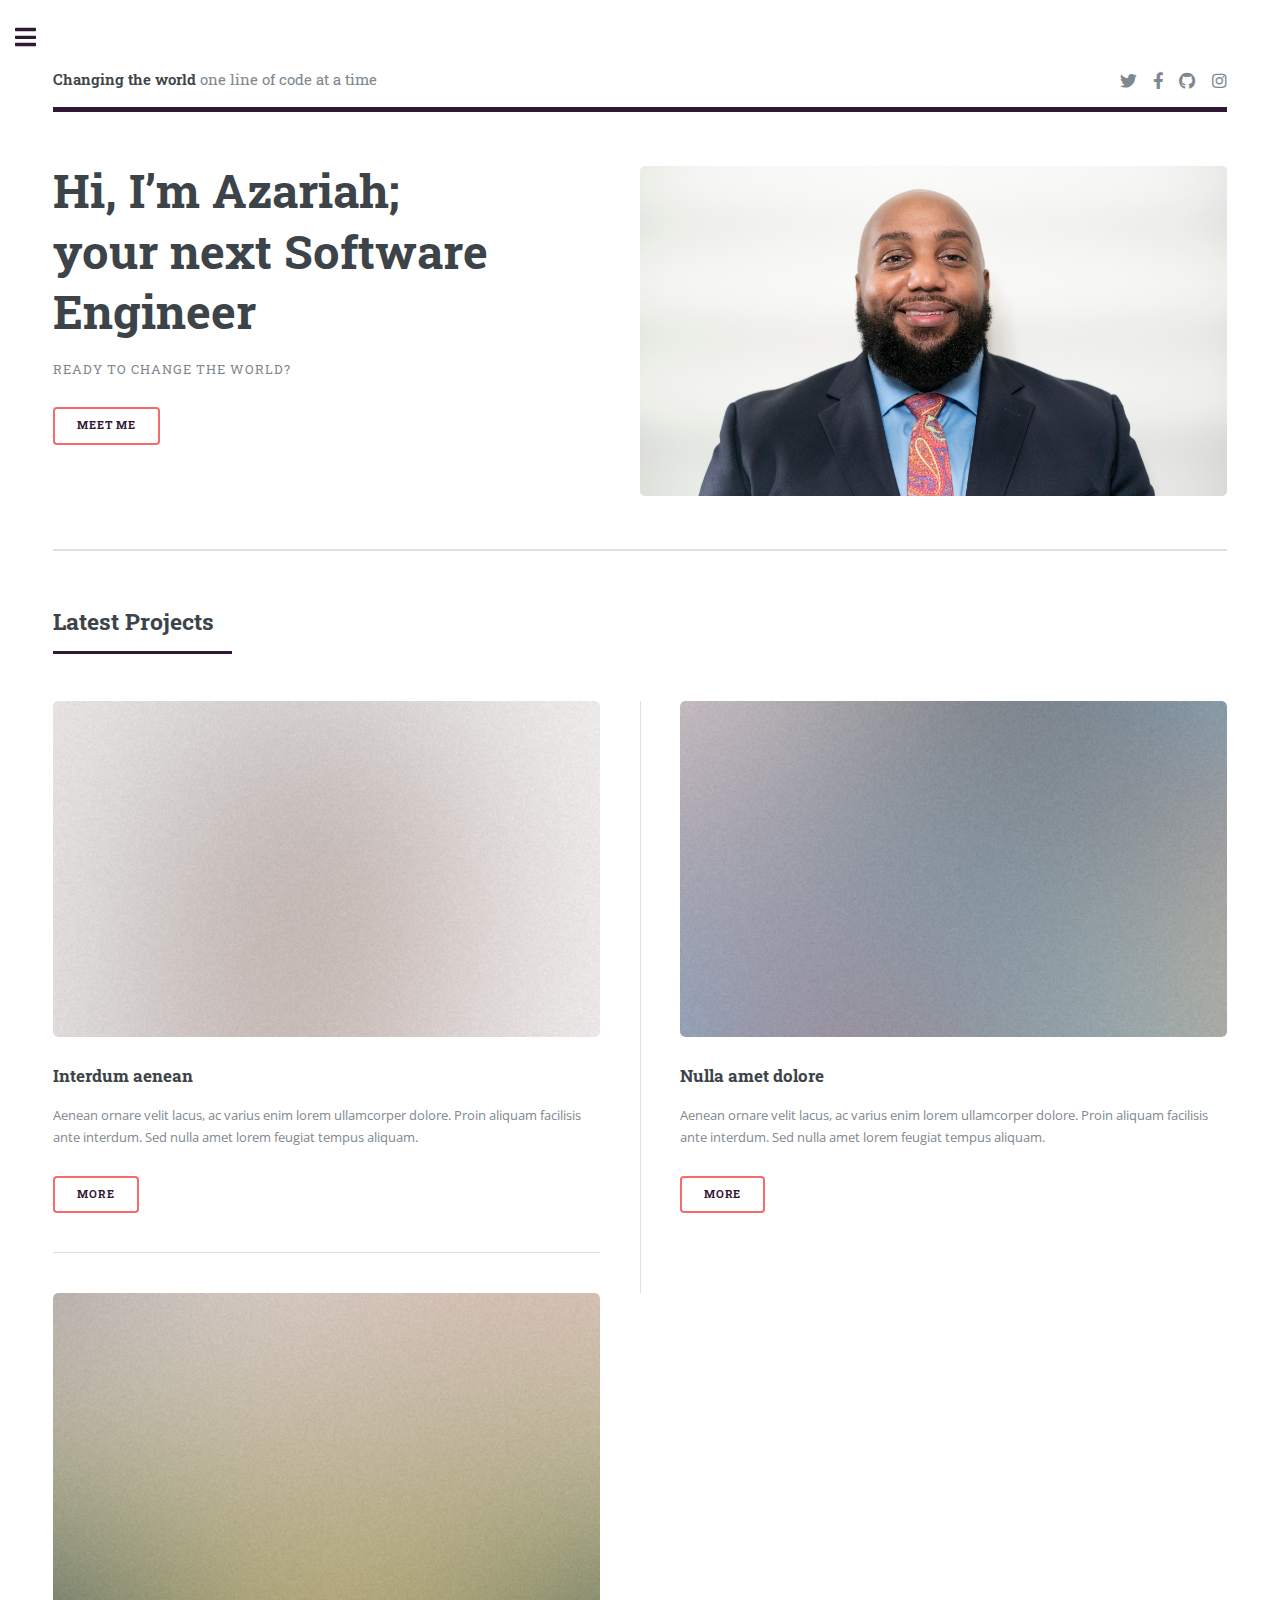
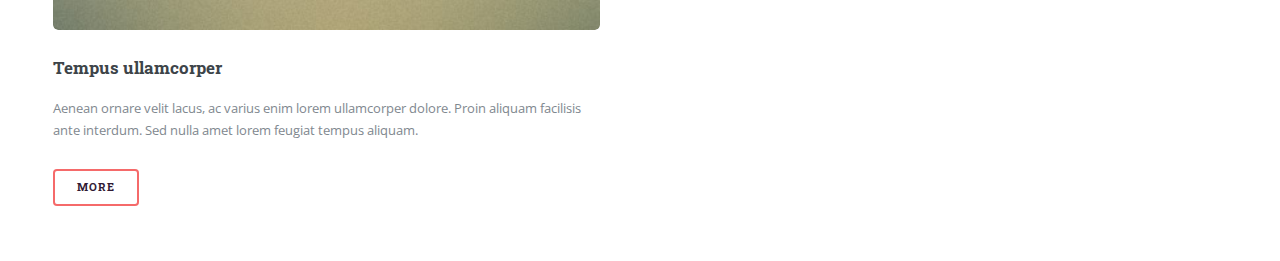
<file: index.html>
<!DOCTYPE HTML>
<!--
	Editorial by HTML5 UP
	html5up.net | @ajlkn
	Free for personal and commercial use under the CCA 3.0 license (html5up.net/license)
-->
<html>
	<head>
		<title>Azariah Wood Portfolio</title>
		<meta charset="utf-8" />
		<meta name="viewport" content="width=device-width, initial-scale=1, user-scalable=no" />
		<link rel="stylesheet" href="assets/css/main.css" />
	</head>
	<body class="is-preload">

		<!-- Wrapper -->
			<div id="wrapper">

				<!-- Main -->
					<div id="main">
						<div class="inner">

							<!-- Header -->
								<header id="header">
									<a href="index.html" class="logo"><strong>Changing the world</strong> one line of code at a time</a>
									<ul class="icons">
										<li><a href="https://twitter.com/KingAzariah" class="icon brands fa-twitter" target="_blank"><span class="label">Twitter</span></a></li>
										<li><a href="https://www.facebook.com/KingAzariah" class="icon brands fa-facebook-f" target="_blank"><span class="label">Facebook</span></a></li>
										<li><a href="https://github.com/KingAzariah" class="icon brands fa-github" target="_blank"><span class="label">GitHub</span></a></li>

										<li><a href="https://www.instagram.com/kingazariah" class="icon brands fa-instagram" target="_blank"><span class="label">Instagram</span></a></li>
									</ul>
								</header>

							<!-- Banner -->
								<section id="banner">
									<div class="content">
										<header>
											<h1>Hi, I’m Azariah;<br />
												 your next Software Engineer</h1>
											<p>Ready to change the world?</p>
										</header>
										<ul class="actions">
											<li><a href="aboutme.html" class="button big">Meet Me</a></li>
										</ul>
									</div>
									<span class="image object">
										<img src="images/headshot.JPG" alt="" />
									</span>
								</section>

							<!-- Section -->
								<section>
									<header class="major">
										<h2>Latest Projects</h2>
									</header>
									<div class="posts">
										<article>
											<a href="#" class="image"><img src="images/pic01.jpg" alt="" /></a>
											<h3>Interdum aenean</h3>
											<p>Aenean ornare velit lacus, ac varius enim lorem ullamcorper dolore. Proin aliquam facilisis ante interdum. Sed nulla amet lorem feugiat tempus aliquam.</p>
											<ul class="actions">
												<li><a href="#" class="button">More</a></li>
											</ul>
										</article>
										<article>
											<a href="#" class="image"><img src="images/pic02.jpg" alt="" /></a>
											<h3>Nulla amet dolore</h3>
											<p>Aenean ornare velit lacus, ac varius enim lorem ullamcorper dolore. Proin aliquam facilisis ante interdum. Sed nulla amet lorem feugiat tempus aliquam.</p>
											<ul class="actions">
												<li><a href="#" class="button">More</a></li>
											</ul>
										</article>
										<article>
											<a href="#" class="image"><img src="images/pic03.jpg" alt="" /></a>
											<h3>Tempus ullamcorper</h3>
											<p>Aenean ornare velit lacus, ac varius enim lorem ullamcorper dolore. Proin aliquam facilisis ante interdum. Sed nulla amet lorem feugiat tempus aliquam.</p>
											<ul class="actions">
												<li><a href="#" class="button">More</a></li>
											</ul>
										</article>
									</div>
								</section>

						</div>
					</div>

				<!-- Sidebar -->
					<div id="sidebar">
						<div class="inner">

							<!-- Search -->
								<section id="search" class="alt">
									<form method="post" action="#">
										<input type="text" name="query" id="query" placeholder="Search" />
									</form>
								</section>

							<!-- Menu -->
								<nav id="menu">
									<header class="major">
										<h2>Get in touch</h2>
									</header>
									<p>Reach out and let's start a conversation!</p>
									<ul class="contact">
										<li><a href="mailto:azariahmwood@me.com" class="icon solid fa-envelope"><span class="label">azariahmwood@me.com</span></a></li>
										<li><a href="https://twitter.com/KingAzariah" class="icon brands fa-twitter" target="_blank"><span class="label">AzariahWood.com/Twitter</span></a></li>
										<li><a href="https://www.linkedin.com/in/azariah-wood-0161a812/" class="icon brands fa-linkedin" target="_blank"><span class="label">AzariahWood.com/LinkedIn</span></a></li>
										<li><a href="https://github.com/KingAzariah" class="icon brands fa-github" target="_blank"><span class="label">AzariahWood.com/GitHub</span></a></li>

									</ul>
								</nav>

							<!-- Footer -->
								<footer id="footer">
									<p class="copyright">&copy; A to Z Coding. All rights reserved.</p>
								</footer>

						</div>
					</div>

			</div>

		<!-- Scripts -->
			<script src="assets/js/jquery.min.js"></script>
			<script src="assets/js/browser.min.js"></script>
			<script src="assets/js/breakpoints.min.js"></script>
			<script src="assets/js/util.js"></script>
			<script src="assets/js/main.js"></script>

	</body>
</html>
</file>
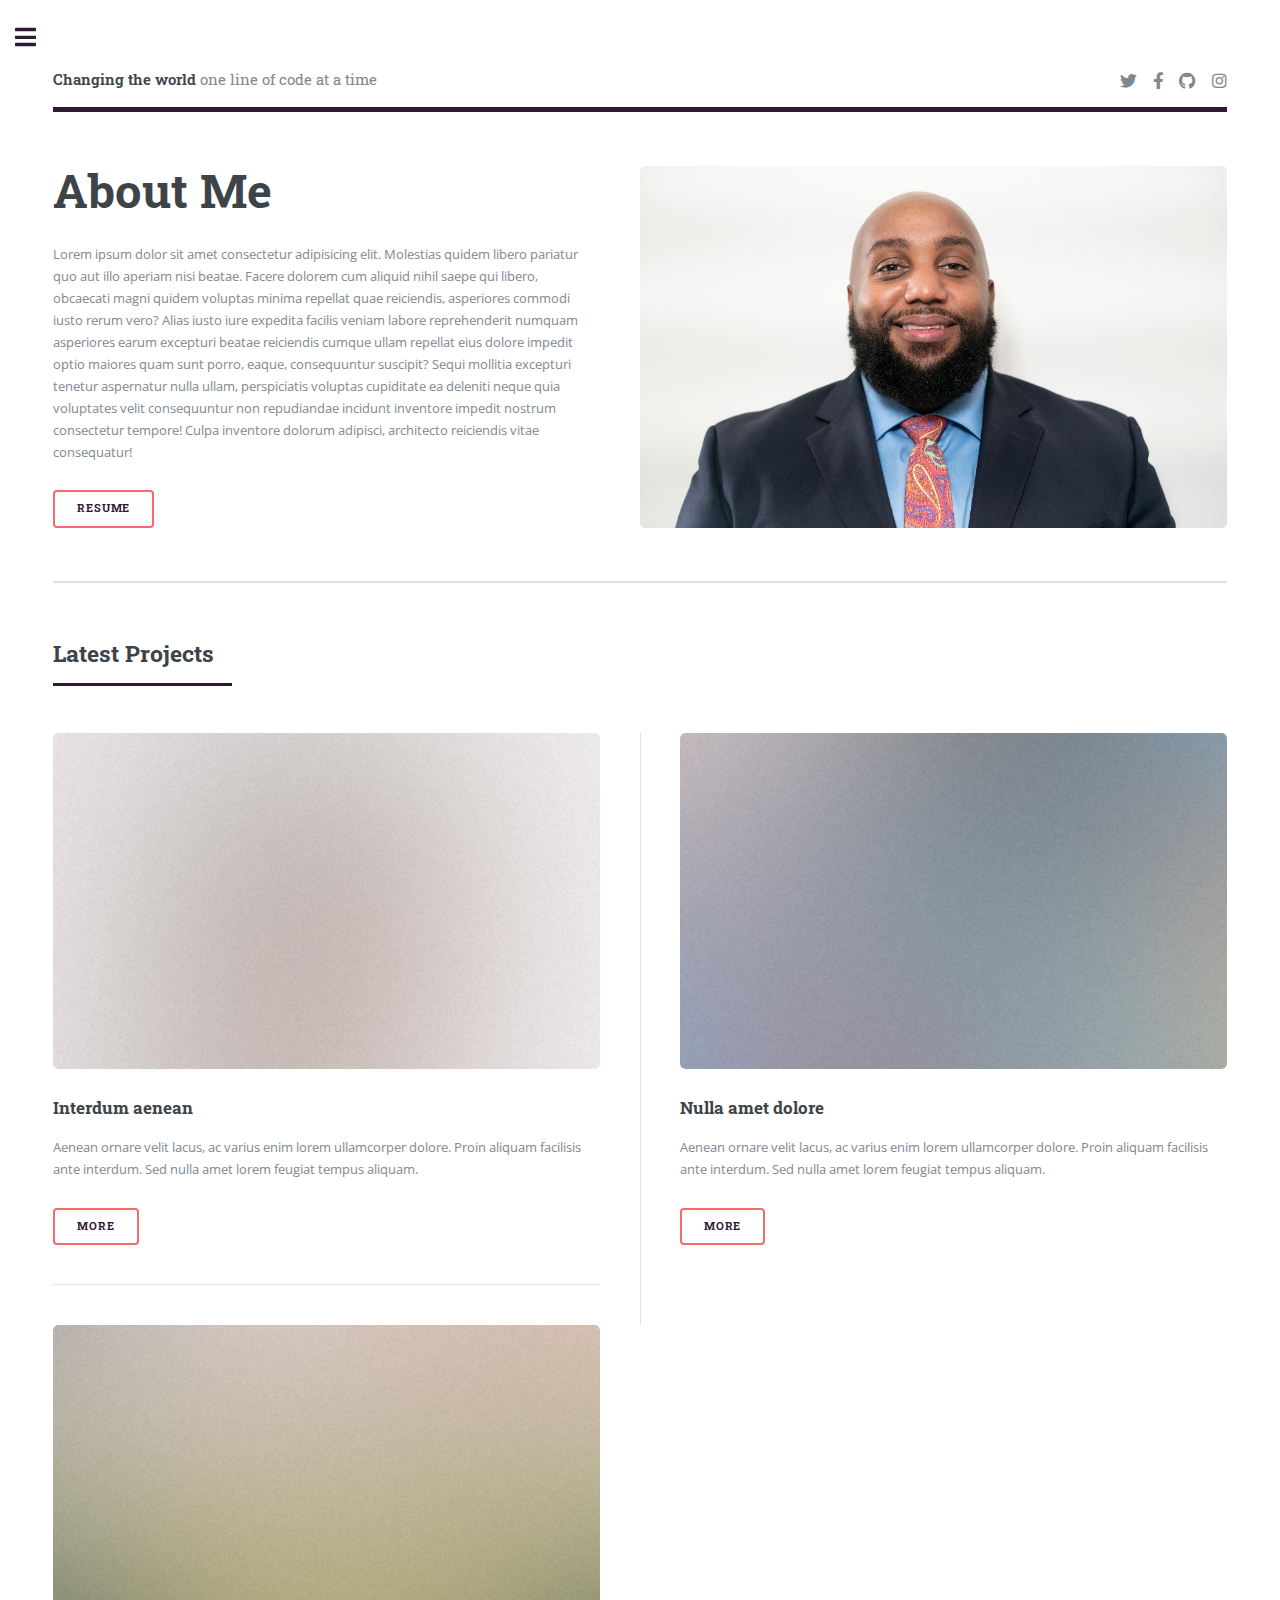
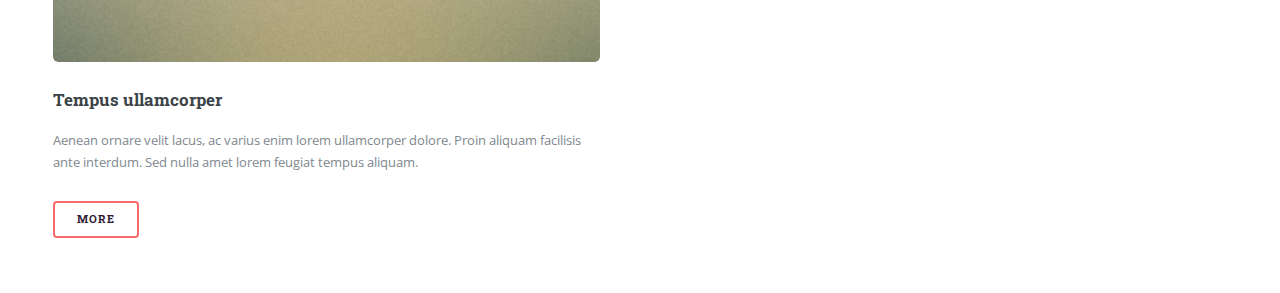
<file: aboutme.html>
<!DOCTYPE HTML>
<!--
	Editorial by HTML5 UP
	html5up.net | @ajlkn
	Free for personal and commercial use under the CCA 3.0 license (html5up.net/license)
-->
<html>
	<head>
		<title>Azariah Wood Portfolio</title>
		<meta charset="utf-8" />
		<meta name="viewport" content="width=device-width, initial-scale=1, user-scalable=no" />
		<link rel="stylesheet" href="assets/css/main.css" />
	</head>
	<body class="is-preload">

		<!-- Wrapper -->
			<div id="wrapper">

				<!-- Main -->
					<div id="main">
						<div class="inner">

							<!-- Header -->
								<header id="header">
									<a href="index.html" class="logo"><strong>Changing the world</strong> one line of code at a time</a>
									<ul class="icons">
										<li><a href="https://twitter.com/KingAzariah" class="icon brands fa-twitter" target="_blank"><span class="label">Twitter</span></a></li>
										<li><a href="https://www.facebook.com/KingAzariah" class="icon brands fa-facebook-f" target="_blank"><span class="label">Facebook</span></a></li>
										<li><a href="https://github.com/KingAzariah" class="icon brands fa-github" target="_blank"><span class="label">GitHub</span></a></li>

										<li><a href="https://www.instagram.com/kingazariah" class="icon brands fa-instagram" target="_blank"><span class="label">Instagram</span></a></li>
									</ul>
								</header>

							<!-- Banner -->
								<section id="banner">
									<div class="content">
										<header>
											<h1>About Me</h1>
										</header>
                                        <p>Lorem ipsum dolor sit amet consectetur adipisicing elit. Molestias quidem libero pariatur quo aut illo aperiam nisi beatae. Facere dolorem cum aliquid nihil saepe qui libero, obcaecati magni quidem voluptas minima repellat quae reiciendis, asperiores commodi iusto rerum vero? Alias iusto iure expedita facilis veniam labore reprehenderit numquam asperiores earum excepturi beatae reiciendis cumque ullam repellat eius dolore impedit optio maiores quam sunt porro, eaque, consequuntur suscipit? Sequi mollitia excepturi tenetur aspernatur nulla ullam, perspiciatis voluptas cupiditate ea deleniti neque quia voluptates velit consequuntur non repudiandae incidunt inventore impedit nostrum consectetur tempore! Culpa inventore dolorum adipisci, architecto reiciendis vitae consequatur!</p>
										<ul class="actions">
											<li><a href="aboutme.html" class="button big">Resume</a></li>
										</ul>
									</div>
									<span class="image object">
										<img src="images/headshot.JPG" alt="" />
									</span>
								</section>

							<!-- Section -->
								<section>
									<header class="major">
										<h2>Latest Projects</h2>
									</header>
									<div class="posts">
										<article>
											<a href="#" class="image"><img src="images/pic01.jpg" alt="" /></a>
											<h3>Interdum aenean</h3>
											<p>Aenean ornare velit lacus, ac varius enim lorem ullamcorper dolore. Proin aliquam facilisis ante interdum. Sed nulla amet lorem feugiat tempus aliquam.</p>
											<ul class="actions">
												<li><a href="#" class="button">More</a></li>
											</ul>
										</article>
										<article>
											<a href="#" class="image"><img src="images/pic02.jpg" alt="" /></a>
											<h3>Nulla amet dolore</h3>
											<p>Aenean ornare velit lacus, ac varius enim lorem ullamcorper dolore. Proin aliquam facilisis ante interdum. Sed nulla amet lorem feugiat tempus aliquam.</p>
											<ul class="actions">
												<li><a href="#" class="button">More</a></li>
											</ul>
										</article>
										<article>
											<a href="#" class="image"><img src="images/pic03.jpg" alt="" /></a>
											<h3>Tempus ullamcorper</h3>
											<p>Aenean ornare velit lacus, ac varius enim lorem ullamcorper dolore. Proin aliquam facilisis ante interdum. Sed nulla amet lorem feugiat tempus aliquam.</p>
											<ul class="actions">
												<li><a href="#" class="button">More</a></li>
											</ul>
										</article>
									</div>
								</section>

						</div>
					</div>

				<!-- Sidebar -->
					<div id="sidebar">
						<div class="inner">

							<!-- Search -->
								<section id="search" class="alt">
									<form method="post" action="#">
										<input type="text" name="query" id="query" placeholder="Search" />
									</form>
								</section>

							<!-- Menu -->
								<nav id="menu">
									<header class="major">
										<h2>Get in touch</h2>
									</header>
									<p>Reach out and let's start a conversation!</p>
									<ul class="contact">
										<li><a href="mailto:azariahmwood@me.com" class="icon solid fa-envelope"><span class="label">azariahmwood@me.com</span></a></li>
										<li><a href="https://twitter.com/KingAzariah" class="icon brands fa-twitter" target="_blank"><span class="label">AzariahWood.com/Twitter</span></a></li>
										<li><a href="https://www.linkedin.com/in/azariah-wood-0161a812/" class="icon brands fa-linkedin" target="_blank"><span class="label">AzariahWood.com/LinkedIn</span></a></li>
										<li><a href="https://github.com/KingAzariah" class="icon brands fa-github" target="_blank"><span class="label">AzariahWood.com/GitHub</span></a></li>

									</ul>
								</nav>

							<!-- Footer -->
								<footer id="footer">
									<p class="copyright">&copy; A to Z Coding. All rights reserved.</p>
								</footer>

						</div>
					</div>

			</div>

		<!-- Scripts -->
			<script src="assets/js/jquery.min.js"></script>
			<script src="assets/js/browser.min.js"></script>
			<script src="assets/js/breakpoints.min.js"></script>
			<script src="assets/js/util.js"></script>
			<script src="assets/js/main.js"></script>

	</body>
</html>
</file>
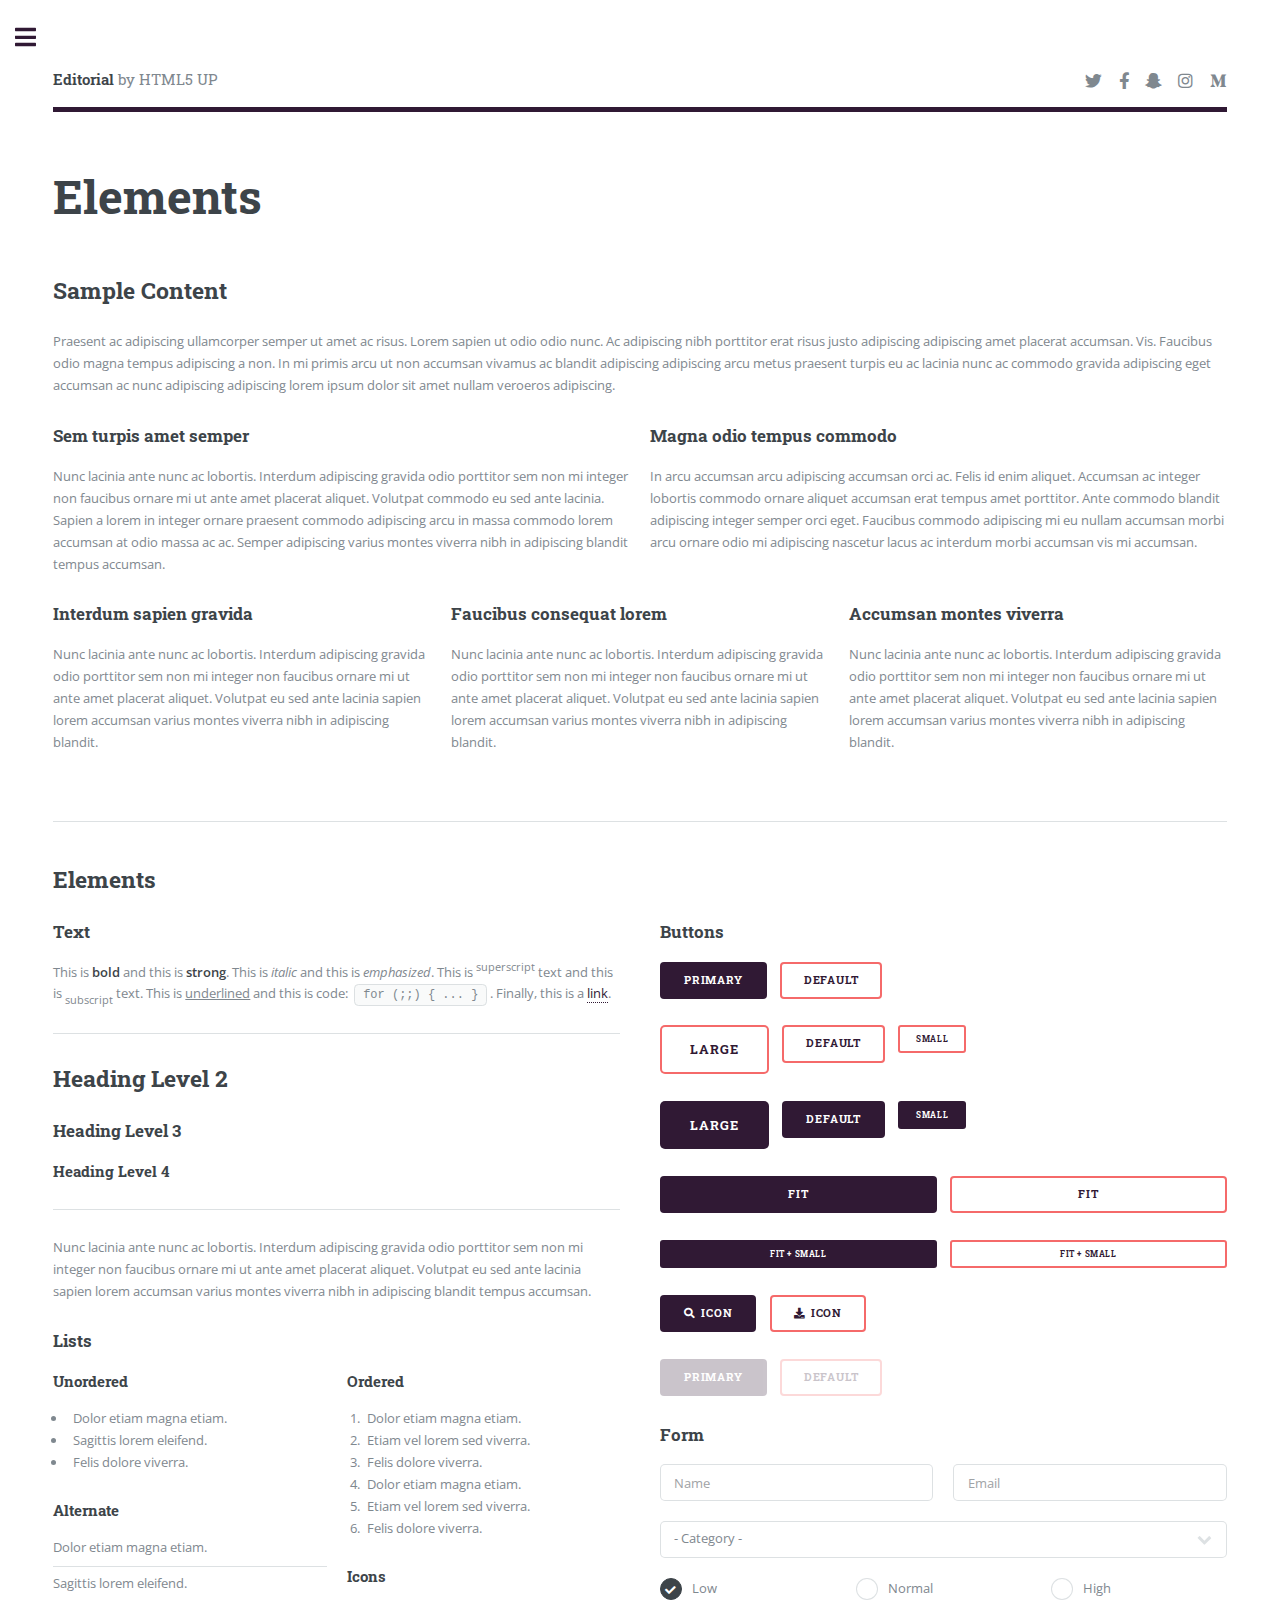
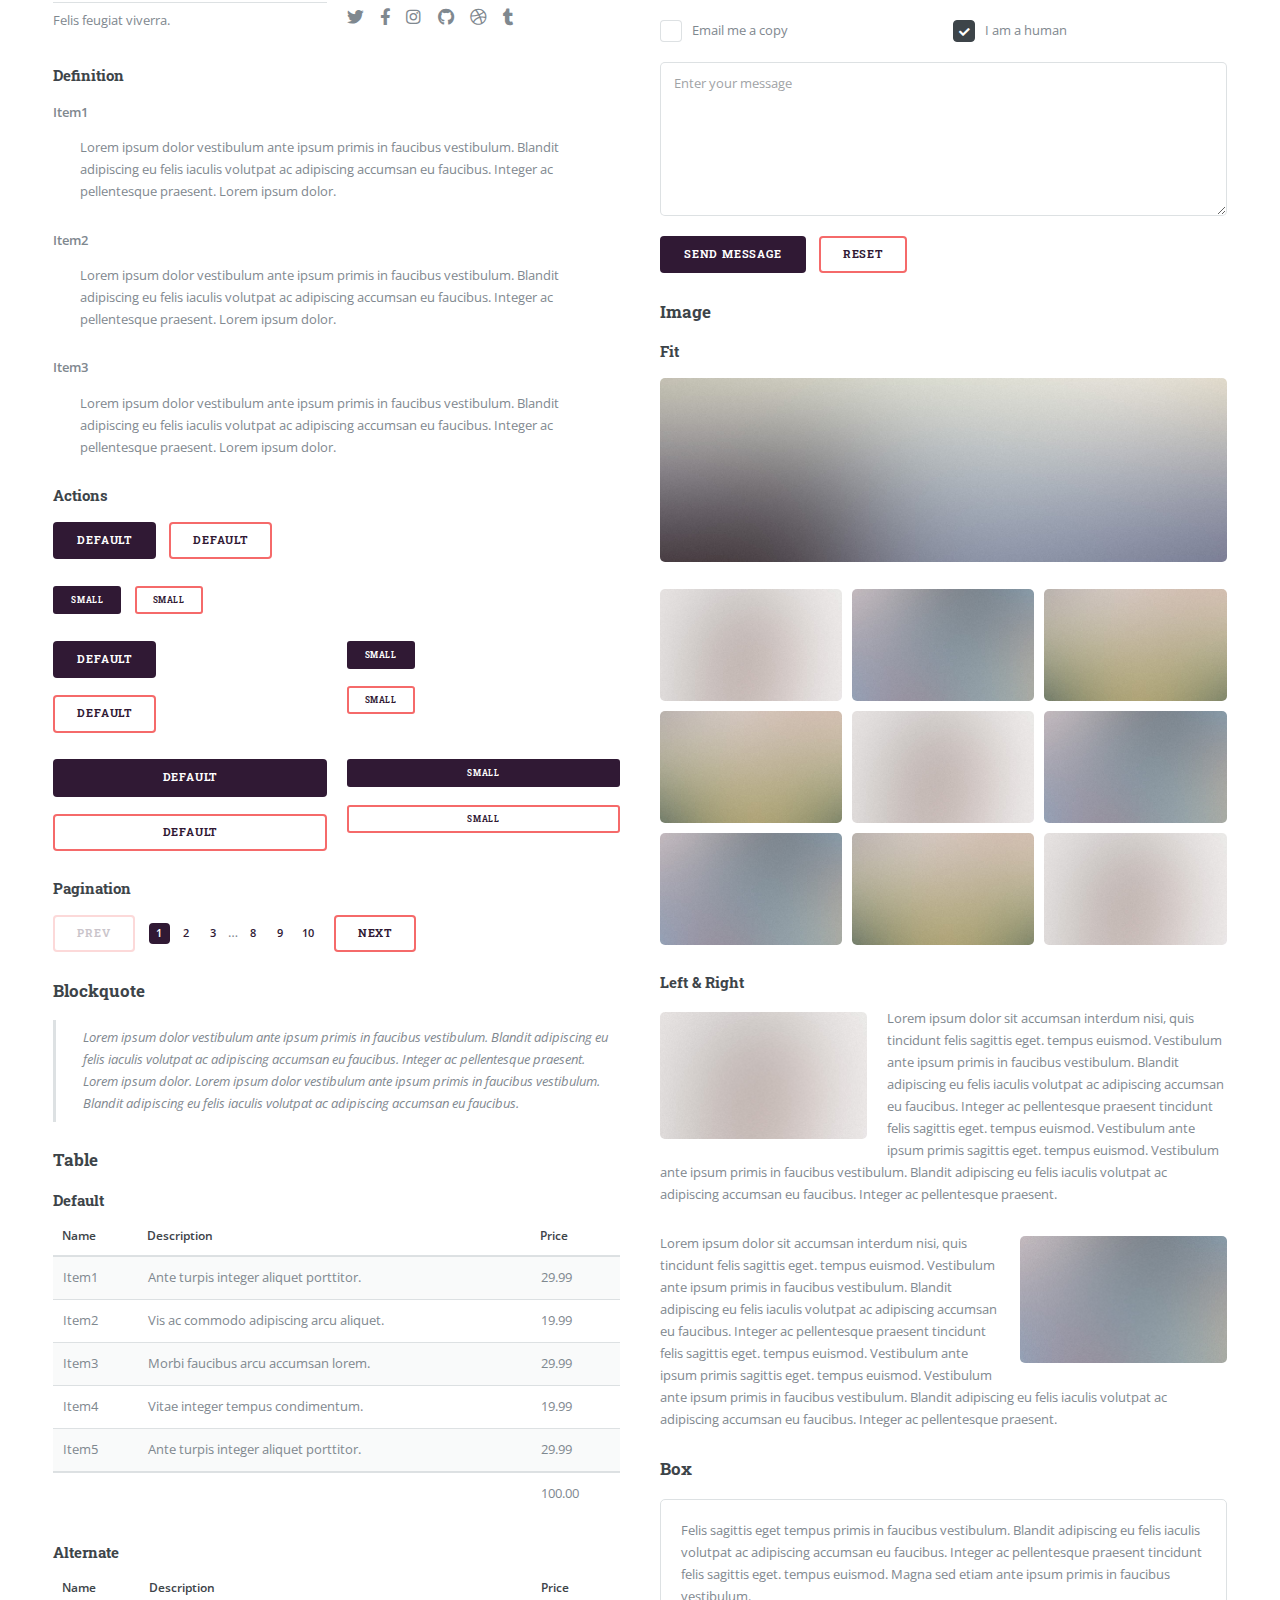
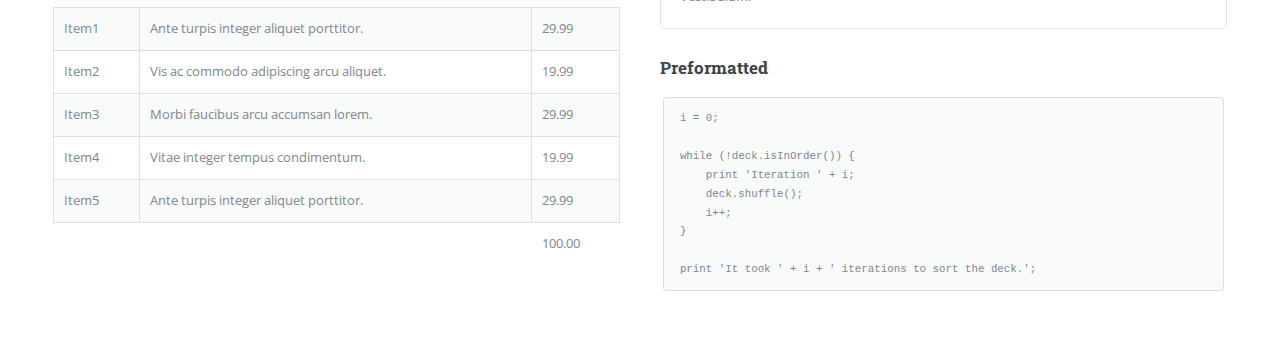
<file: elements.html>
<!DOCTYPE HTML>
<!--
	Editorial by HTML5 UP
	html5up.net | @ajlkn
	Free for personal and commercial use under the CCA 3.0 license (html5up.net/license)
-->
<html>
	<head>
		<title>Elements - Editorial by HTML5 UP</title>
		<meta charset="utf-8" />
		<meta name="viewport" content="width=device-width, initial-scale=1, user-scalable=no" />
		<link rel="stylesheet" href="assets/css/main.css" />
	</head>
	<body class="is-preload">

		<!-- Wrapper -->
			<div id="wrapper">

				<!-- Main -->
					<div id="main">
						<div class="inner">

							<!-- Header -->
								<header id="header">
									<a href="index.html" class="logo"><strong>Editorial</strong> by HTML5 UP</a>
									<ul class="icons">
										<li><a href="#" class="icon brands fa-twitter"><span class="label">Twitter</span></a></li>
										<li><a href="#" class="icon brands fa-facebook-f"><span class="label">Facebook</span></a></li>
										<li><a href="#" class="icon brands fa-snapchat-ghost"><span class="label">Snapchat</span></a></li>
										<li><a href="#" class="icon brands fa-instagram"><span class="label">Instagram</span></a></li>
										<li><a href="#" class="icon brands fa-medium-m"><span class="label">Medium</span></a></li>
									</ul>
								</header>

							<!-- Content -->
								<section>
									<header class="main">
										<h1>Elements</h1>
									</header>

									<!-- Content -->
										<h2 id="content">Sample Content</h2>
										<p>Praesent ac adipiscing ullamcorper semper ut amet ac risus. Lorem sapien ut odio odio nunc. Ac adipiscing nibh porttitor erat risus justo adipiscing adipiscing amet placerat accumsan. Vis. Faucibus odio magna tempus adipiscing a non. In mi primis arcu ut non accumsan vivamus ac blandit adipiscing adipiscing arcu metus praesent turpis eu ac lacinia nunc ac commodo gravida adipiscing eget accumsan ac nunc adipiscing adipiscing lorem ipsum dolor sit amet nullam veroeros adipiscing.</p>
										<div class="row">
											<div class="col-6 col-12-small">
												<h3>Sem turpis amet semper</h3>
												<p>Nunc lacinia ante nunc ac lobortis. Interdum adipiscing gravida odio porttitor sem non mi integer non faucibus ornare mi ut ante amet placerat aliquet. Volutpat commodo eu sed ante lacinia. Sapien a lorem in integer ornare praesent commodo adipiscing arcu in massa commodo lorem accumsan at odio massa ac ac. Semper adipiscing varius montes viverra nibh in adipiscing blandit tempus accumsan.</p>
											</div>
											<div class="col-6 col-12-small">
												<h3>Magna odio tempus commodo</h3>
												<p>In arcu accumsan arcu adipiscing accumsan orci ac. Felis id enim aliquet. Accumsan ac integer lobortis commodo ornare aliquet accumsan erat tempus amet porttitor. Ante commodo blandit adipiscing integer semper orci eget. Faucibus commodo adipiscing mi eu nullam accumsan morbi arcu ornare odio mi adipiscing nascetur lacus ac interdum morbi accumsan vis mi accumsan.</p>
											</div>
											<!-- Break -->
											<div class="col-4 col-12-medium">
												<h3>Interdum sapien gravida</h3>
												<p>Nunc lacinia ante nunc ac lobortis. Interdum adipiscing gravida odio porttitor sem non mi integer non faucibus ornare mi ut ante amet placerat aliquet. Volutpat eu sed ante lacinia sapien lorem accumsan varius montes viverra nibh in adipiscing blandit.</p>
											</div>
											<div class="col-4 col-12-medium">
												<h3>Faucibus consequat lorem</h3>
												<p>Nunc lacinia ante nunc ac lobortis. Interdum adipiscing gravida odio porttitor sem non mi integer non faucibus ornare mi ut ante amet placerat aliquet. Volutpat eu sed ante lacinia sapien lorem accumsan varius montes viverra nibh in adipiscing blandit.</p>
											</div>
											<div class="col-4 col-12-medium">
												<h3>Accumsan montes viverra</h3>
												<p>Nunc lacinia ante nunc ac lobortis. Interdum adipiscing gravida odio porttitor sem non mi integer non faucibus ornare mi ut ante amet placerat aliquet. Volutpat eu sed ante lacinia sapien lorem accumsan varius montes viverra nibh in adipiscing blandit.</p>
											</div>
										</div>

									<hr class="major" />

									<!-- Elements -->
										<h2 id="elements">Elements</h2>
										<div class="row gtr-200">
											<div class="col-6 col-12-medium">

												<!-- Text stuff -->
													<h3>Text</h3>
													<p>This is <b>bold</b> and this is <strong>strong</strong>. This is <i>italic</i> and this is <em>emphasized</em>.
													This is <sup>superscript</sup> text and this is <sub>subscript</sub> text.
													This is <u>underlined</u> and this is code: <code>for (;;) { ... }</code>.
													Finally, this is a <a href="#">link</a>.</p>
													<hr />
													<h2>Heading Level 2</h2>
													<h3>Heading Level 3</h3>
													<h4>Heading Level 4</h4>
													<hr />
													<p>Nunc lacinia ante nunc ac lobortis. Interdum adipiscing gravida odio porttitor sem non mi integer non faucibus ornare mi ut ante amet placerat aliquet. Volutpat eu sed ante lacinia sapien lorem accumsan varius montes viverra nibh in adipiscing blandit tempus accumsan.</p>

												<!-- Lists -->
													<h3>Lists</h3>
													<div class="row">
														<div class="col-6 col-12-small">

															<h4>Unordered</h4>
															<ul>
																<li>Dolor etiam magna etiam.</li>
																<li>Sagittis lorem eleifend.</li>
																<li>Felis dolore viverra.</li>
															</ul>

															<h4>Alternate</h4>
															<ul class="alt">
																<li>Dolor etiam magna etiam.</li>
																<li>Sagittis lorem eleifend.</li>
																<li>Felis feugiat viverra.</li>
															</ul>

														</div>
														<div class="col-6 col-12-small">

															<h4>Ordered</h4>
															<ol>
																<li>Dolor etiam magna etiam.</li>
																<li>Etiam vel lorem sed viverra.</li>
																<li>Felis dolore viverra.</li>
																<li>Dolor etiam magna etiam.</li>
																<li>Etiam vel lorem sed viverra.</li>
																<li>Felis dolore viverra.</li>
															</ol>

															<h4>Icons</h4>
															<ul class="icons">
																<li><a href="#" class="icon brands fa-twitter"><span class="label">Twitter</span></a></li>
																<li><a href="#" class="icon brands fa-facebook-f"><span class="label">Facebook</span></a></li>
																<li><a href="#" class="icon brands fa-instagram"><span class="label">Instagram</span></a></li>
																<li><a href="#" class="icon brands fa-github"><span class="label">Github</span></a></li>
																<li><a href="#" class="icon brands fa-dribbble"><span class="label">Dribbble</span></a></li>
																<li><a href="#" class="icon brands fa-tumblr"><span class="label">Tumblr</span></a></li>
															</ul>

														</div>
													</div>
													<h4>Definition</h4>
													<dl>
														<dt>Item1</dt>
														<dd>
															<p>Lorem ipsum dolor vestibulum ante ipsum primis in faucibus vestibulum. Blandit adipiscing eu felis iaculis volutpat ac adipiscing accumsan eu faucibus. Integer ac pellentesque praesent. Lorem ipsum dolor.</p>
														</dd>
														<dt>Item2</dt>
														<dd>
															<p>Lorem ipsum dolor vestibulum ante ipsum primis in faucibus vestibulum. Blandit adipiscing eu felis iaculis volutpat ac adipiscing accumsan eu faucibus. Integer ac pellentesque praesent. Lorem ipsum dolor.</p>
														</dd>
														<dt>Item3</dt>
														<dd>
															<p>Lorem ipsum dolor vestibulum ante ipsum primis in faucibus vestibulum. Blandit adipiscing eu felis iaculis volutpat ac adipiscing accumsan eu faucibus. Integer ac pellentesque praesent. Lorem ipsum dolor.</p>
														</dd>
													</dl>

													<h4>Actions</h4>
													<ul class="actions">
														<li><a href="#" class="button primary">Default</a></li>
														<li><a href="#" class="button">Default</a></li>
													</ul>
													<ul class="actions small">
														<li><a href="#" class="button primary small">Small</a></li>
														<li><a href="#" class="button small">Small</a></li>
													</ul>
													<div class="row">
														<div class="col-6 col-12-small">
															<ul class="actions stacked">
																<li><a href="#" class="button primary">Default</a></li>
																<li><a href="#" class="button">Default</a></li>
															</ul>
														</div>
														<div class="col-6 col-12-small">
															<ul class="actions stacked">
																<li><a href="#" class="button primary small">Small</a></li>
																<li><a href="#" class="button small">Small</a></li>
															</ul>
														</div>
														<div class="col-6 col-12-small">
															<ul class="actions stacked">
																<li><a href="#" class="button primary fit">Default</a></li>
																<li><a href="#" class="button fit">Default</a></li>
															</ul>
														</div>
														<div class="col-6 col-12-small">
															<ul class="actions stacked">
																<li><a href="#" class="button primary small fit">Small</a></li>
																<li><a href="#" class="button small fit">Small</a></li>
															</ul>
														</div>
													</div>

													<h4>Pagination</h4>
													<ul class="pagination">
														<li><span class="button disabled">Prev</span></li>
														<li><a href="#" class="page active">1</a></li>
														<li><a href="#" class="page">2</a></li>
														<li><a href="#" class="page">3</a></li>
														<li><span>&hellip;</span></li>
														<li><a href="#" class="page">8</a></li>
														<li><a href="#" class="page">9</a></li>
														<li><a href="#" class="page">10</a></li>
														<li><a href="#" class="button">Next</a></li>
													</ul>

												<!-- Blockquote -->
													<h3>Blockquote</h3>
													<blockquote>Lorem ipsum dolor vestibulum ante ipsum primis in faucibus vestibulum. Blandit adipiscing eu felis iaculis volutpat ac adipiscing accumsan eu faucibus. Integer ac pellentesque praesent. Lorem ipsum dolor. Lorem ipsum dolor vestibulum ante ipsum primis in faucibus vestibulum. Blandit adipiscing eu felis iaculis volutpat ac adipiscing accumsan eu faucibus.</blockquote>

												<!-- Table -->
													<h3>Table</h3>

													<h4>Default</h4>
													<div class="table-wrapper">
														<table>
															<thead>
																<tr>
																	<th>Name</th>
																	<th>Description</th>
																	<th>Price</th>
																</tr>
															</thead>
															<tbody>
																<tr>
																	<td>Item1</td>
																	<td>Ante turpis integer aliquet porttitor.</td>
																	<td>29.99</td>
																</tr>
																<tr>
																	<td>Item2</td>
																	<td>Vis ac commodo adipiscing arcu aliquet.</td>
																	<td>19.99</td>
																</tr>
																<tr>
																	<td>Item3</td>
																	<td> Morbi faucibus arcu accumsan lorem.</td>
																	<td>29.99</td>
																</tr>
																<tr>
																	<td>Item4</td>
																	<td>Vitae integer tempus condimentum.</td>
																	<td>19.99</td>
																</tr>
																<tr>
																	<td>Item5</td>
																	<td>Ante turpis integer aliquet porttitor.</td>
																	<td>29.99</td>
																</tr>
															</tbody>
															<tfoot>
																<tr>
																	<td colspan="2"></td>
																	<td>100.00</td>
																</tr>
															</tfoot>
														</table>
													</div>

													<h4>Alternate</h4>
													<div class="table-wrapper">
														<table class="alt">
															<thead>
																<tr>
																	<th>Name</th>
																	<th>Description</th>
																	<th>Price</th>
																</tr>
															</thead>
															<tbody>
																<tr>
																	<td>Item1</td>
																	<td>Ante turpis integer aliquet porttitor.</td>
																	<td>29.99</td>
																</tr>
																<tr>
																	<td>Item2</td>
																	<td>Vis ac commodo adipiscing arcu aliquet.</td>
																	<td>19.99</td>
																</tr>
																<tr>
																	<td>Item3</td>
																	<td> Morbi faucibus arcu accumsan lorem.</td>
																	<td>29.99</td>
																</tr>
																<tr>
																	<td>Item4</td>
																	<td>Vitae integer tempus condimentum.</td>
																	<td>19.99</td>
																</tr>
																<tr>
																	<td>Item5</td>
																	<td>Ante turpis integer aliquet porttitor.</td>
																	<td>29.99</td>
																</tr>
															</tbody>
															<tfoot>
																<tr>
																	<td colspan="2"></td>
																	<td>100.00</td>
																</tr>
															</tfoot>
														</table>
													</div>

											</div>
											<div class="col-6 col-12-medium">

												<!-- Buttons -->
													<h3>Buttons</h3>
													<ul class="actions">
														<li><a href="#" class="button primary">Primary</a></li>
														<li><a href="#" class="button">Default</a></li>
													</ul>
													<ul class="actions">
														<li><a href="#" class="button large">Large</a></li>
														<li><a href="#" class="button">Default</a></li>
														<li><a href="#" class="button small">Small</a></li>
													</ul>
													<ul class="actions">
														<li><a href="#" class="button primary large">Large</a></li>
														<li><a href="#" class="button primary">Default</a></li>
														<li><a href="#" class="button primary small">Small</a></li>
													</ul>
													<ul class="actions fit">
														<li><a href="#" class="button primary fit">Fit</a></li>
														<li><a href="#" class="button fit">Fit</a></li>
													</ul>
													<ul class="actions fit small">
														<li><a href="#" class="button primary fit small">Fit + Small</a></li>
														<li><a href="#" class="button fit small">Fit + Small</a></li>
													</ul>
													<ul class="actions">
														<li><a href="#" class="button primary icon solid fa-search">Icon</a></li>
														<li><a href="#" class="button icon solid fa-download">Icon</a></li>
													</ul>
													<ul class="actions">
														<li><span class="button primary disabled">Primary</span></li>
														<li><span class="button disabled">Default</span></li>
													</ul>

												<!-- Form -->
													<h3>Form</h3>

													<form method="post" action="#">
														<div class="row gtr-uniform">
															<div class="col-6 col-12-xsmall">
																<input type="text" name="demo-name" id="demo-name" value="" placeholder="Name" />
															</div>
															<div class="col-6 col-12-xsmall">
																<input type="email" name="demo-email" id="demo-email" value="" placeholder="Email" />
															</div>
															<!-- Break -->
															<div class="col-12">
																<select name="demo-category" id="demo-category">
																	<option value="">- Category -</option>
																	<option value="1">Manufacturing</option>
																	<option value="1">Shipping</option>
																	<option value="1">Administration</option>
																	<option value="1">Human Resources</option>
																</select>
															</div>
															<!-- Break -->
															<div class="col-4 col-12-small">
																<input type="radio" id="demo-priority-low" name="demo-priority" checked>
																<label for="demo-priority-low">Low</label>
															</div>
															<div class="col-4 col-12-small">
																<input type="radio" id="demo-priority-normal" name="demo-priority">
																<label for="demo-priority-normal">Normal</label>
															</div>
															<div class="col-4 col-12-small">
																<input type="radio" id="demo-priority-high" name="demo-priority">
																<label for="demo-priority-high">High</label>
															</div>
															<!-- Break -->
															<div class="col-6 col-12-small">
																<input type="checkbox" id="demo-copy" name="demo-copy">
																<label for="demo-copy">Email me a copy</label>
															</div>
															<div class="col-6 col-12-small">
																<input type="checkbox" id="demo-human" name="demo-human" checked>
																<label for="demo-human">I am a human</label>
															</div>
															<!-- Break -->
															<div class="col-12">
																<textarea name="demo-message" id="demo-message" placeholder="Enter your message" rows="6"></textarea>
															</div>
															<!-- Break -->
															<div class="col-12">
																<ul class="actions">
																	<li><input type="submit" value="Send Message" class="primary" /></li>
																	<li><input type="reset" value="Reset" /></li>
																</ul>
															</div>
														</div>
													</form>

												<!-- Image -->
													<h3>Image</h3>

													<h4>Fit</h4>
													<span class="image fit"><img src="images/pic11.jpg" alt="" /></span>
													<div class="box alt">
														<div class="row gtr-50 gtr-uniform">
															<div class="col-4"><span class="image fit"><img src="images/pic01.jpg" alt="" /></span></div>
															<div class="col-4"><span class="image fit"><img src="images/pic02.jpg" alt="" /></span></div>
															<div class="col-4"><span class="image fit"><img src="images/pic03.jpg" alt="" /></span></div>
															<!-- Break -->
															<div class="col-4"><span class="image fit"><img src="images/pic03.jpg" alt="" /></span></div>
															<div class="col-4"><span class="image fit"><img src="images/pic01.jpg" alt="" /></span></div>
															<div class="col-4"><span class="image fit"><img src="images/pic02.jpg" alt="" /></span></div>
															<!-- Break -->
															<div class="col-4"><span class="image fit"><img src="images/pic02.jpg" alt="" /></span></div>
															<div class="col-4"><span class="image fit"><img src="images/pic03.jpg" alt="" /></span></div>
															<div class="col-4"><span class="image fit"><img src="images/pic01.jpg" alt="" /></span></div>
														</div>
													</div>

													<h4>Left &amp; Right</h4>
													<p><span class="image left"><img src="images/pic01.jpg" alt="" /></span>Lorem ipsum dolor sit accumsan interdum nisi, quis tincidunt felis sagittis eget. tempus euismod. Vestibulum ante ipsum primis in faucibus vestibulum. Blandit adipiscing eu felis iaculis volutpat ac adipiscing accumsan eu faucibus. Integer ac pellentesque praesent tincidunt felis sagittis eget. tempus euismod. Vestibulum ante ipsum primis sagittis eget. tempus euismod. Vestibulum ante ipsum primis in faucibus vestibulum. Blandit adipiscing eu felis iaculis volutpat ac adipiscing accumsan eu faucibus. Integer ac pellentesque praesent.</p>
													<p><span class="image right"><img src="images/pic02.jpg" alt="" /></span>Lorem ipsum dolor sit accumsan interdum nisi, quis tincidunt felis sagittis eget. tempus euismod. Vestibulum ante ipsum primis in faucibus vestibulum. Blandit adipiscing eu felis iaculis volutpat ac adipiscing accumsan eu faucibus. Integer ac pellentesque praesent tincidunt felis sagittis eget. tempus euismod. Vestibulum ante ipsum primis sagittis eget. tempus euismod. Vestibulum ante ipsum primis in faucibus vestibulum. Blandit adipiscing eu felis iaculis volutpat ac adipiscing accumsan eu faucibus. Integer ac pellentesque praesent.</p>

												<!-- Box -->
													<h3>Box</h3>
													<div class="box">
														<p>Felis sagittis eget tempus primis in faucibus vestibulum. Blandit adipiscing eu felis iaculis volutpat ac adipiscing accumsan eu faucibus. Integer ac pellentesque praesent tincidunt felis sagittis eget. tempus euismod. Magna sed etiam ante ipsum primis in faucibus vestibulum.</p>
													</div>

												<!-- Preformatted Code -->
													<h3>Preformatted</h3>
													<pre><code>i = 0;

while (!deck.isInOrder()) {
    print 'Iteration ' + i;
    deck.shuffle();
    i++;
}

print 'It took ' + i + ' iterations to sort the deck.';
</code></pre>

											</div>
										</div>

								</section>

						</div>
					</div>

				<!-- Sidebar -->
					<div id="sidebar">
						<div class="inner">

							<!-- Search -->
								<section id="search" class="alt">
									<form method="post" action="#">
										<input type="text" name="query" id="query" placeholder="Search" />
									</form>
								</section>

							<!-- Menu -->
								<nav id="menu">
									<header class="major">
										<h2>Menu</h2>
									</header>
									<ul>
										<li><a href="index.html">Homepage</a></li>
										<li><a href="generic.html">Generic</a></li>
										<li><a href="elements.html">Elements</a></li>
										<li>
											<span class="opener">Submenu</span>
											<ul>
												<li><a href="#">Lorem Dolor</a></li>
												<li><a href="#">Ipsum Adipiscing</a></li>
												<li><a href="#">Tempus Magna</a></li>
												<li><a href="#">Feugiat Veroeros</a></li>
											</ul>
										</li>
										<li><a href="#">Etiam Dolore</a></li>
										<li><a href="#">Adipiscing</a></li>
										<li>
											<span class="opener">Another Submenu</span>
											<ul>
												<li><a href="#">Lorem Dolor</a></li>
												<li><a href="#">Ipsum Adipiscing</a></li>
												<li><a href="#">Tempus Magna</a></li>
												<li><a href="#">Feugiat Veroeros</a></li>
											</ul>
										</li>
										<li><a href="#">Maximus Erat</a></li>
										<li><a href="#">Sapien Mauris</a></li>
										<li><a href="#">Amet Lacinia</a></li>
									</ul>
								</nav>

							<!-- Section -->
								<section>
									<header class="major">
										<h2>Ante interdum</h2>
									</header>
									<div class="mini-posts">
										<article>
											<a href="#" class="image"><img src="images/pic07.jpg" alt="" /></a>
											<p>Aenean ornare velit lacus, ac varius enim lorem ullamcorper dolore aliquam.</p>
										</article>
										<article>
											<a href="#" class="image"><img src="images/pic08.jpg" alt="" /></a>
											<p>Aenean ornare velit lacus, ac varius enim lorem ullamcorper dolore aliquam.</p>
										</article>
										<article>
											<a href="#" class="image"><img src="images/pic09.jpg" alt="" /></a>
											<p>Aenean ornare velit lacus, ac varius enim lorem ullamcorper dolore aliquam.</p>
										</article>
									</div>
									<ul class="actions">
										<li><a href="#" class="button">More</a></li>
									</ul>
								</section>

							<!-- Section -->
								<section>
									<header class="major">
										<h2>Get in touch</h2>
									</header>
									<p>Sed varius enim lorem ullamcorper dolore aliquam aenean ornare velit lacus, ac varius enim lorem ullamcorper dolore. Proin sed aliquam facilisis ante interdum. Sed nulla amet lorem feugiat tempus aliquam.</p>
									<ul class="contact">
										<li class="icon solid fa-envelope"><a href="#">information@untitled.tld</a></li>
										<li class="icon solid fa-phone">(000) 000-0000</li>
										<li class="icon solid fa-home">1234 Somewhere Road #8254<br />
										Nashville, TN 00000-0000</li>
									</ul>
								</section>

							<!-- Footer -->
								<footer id="footer">
									<p class="copyright">&copy; Untitled. All rights reserved. Demo Images: <a href="https://unsplash.com">Unsplash</a>. Design: <a href="https://html5up.net">HTML5 UP</a>.</p>
								</footer>

						</div>
					</div>

			</div>

		<!-- Scripts -->
			<script src="assets/js/jquery.min.js"></script>
			<script src="assets/js/browser.min.js"></script>
			<script src="assets/js/breakpoints.min.js"></script>
			<script src="assets/js/util.js"></script>
			<script src="assets/js/main.js"></script>

	</body>
</html>
</file>
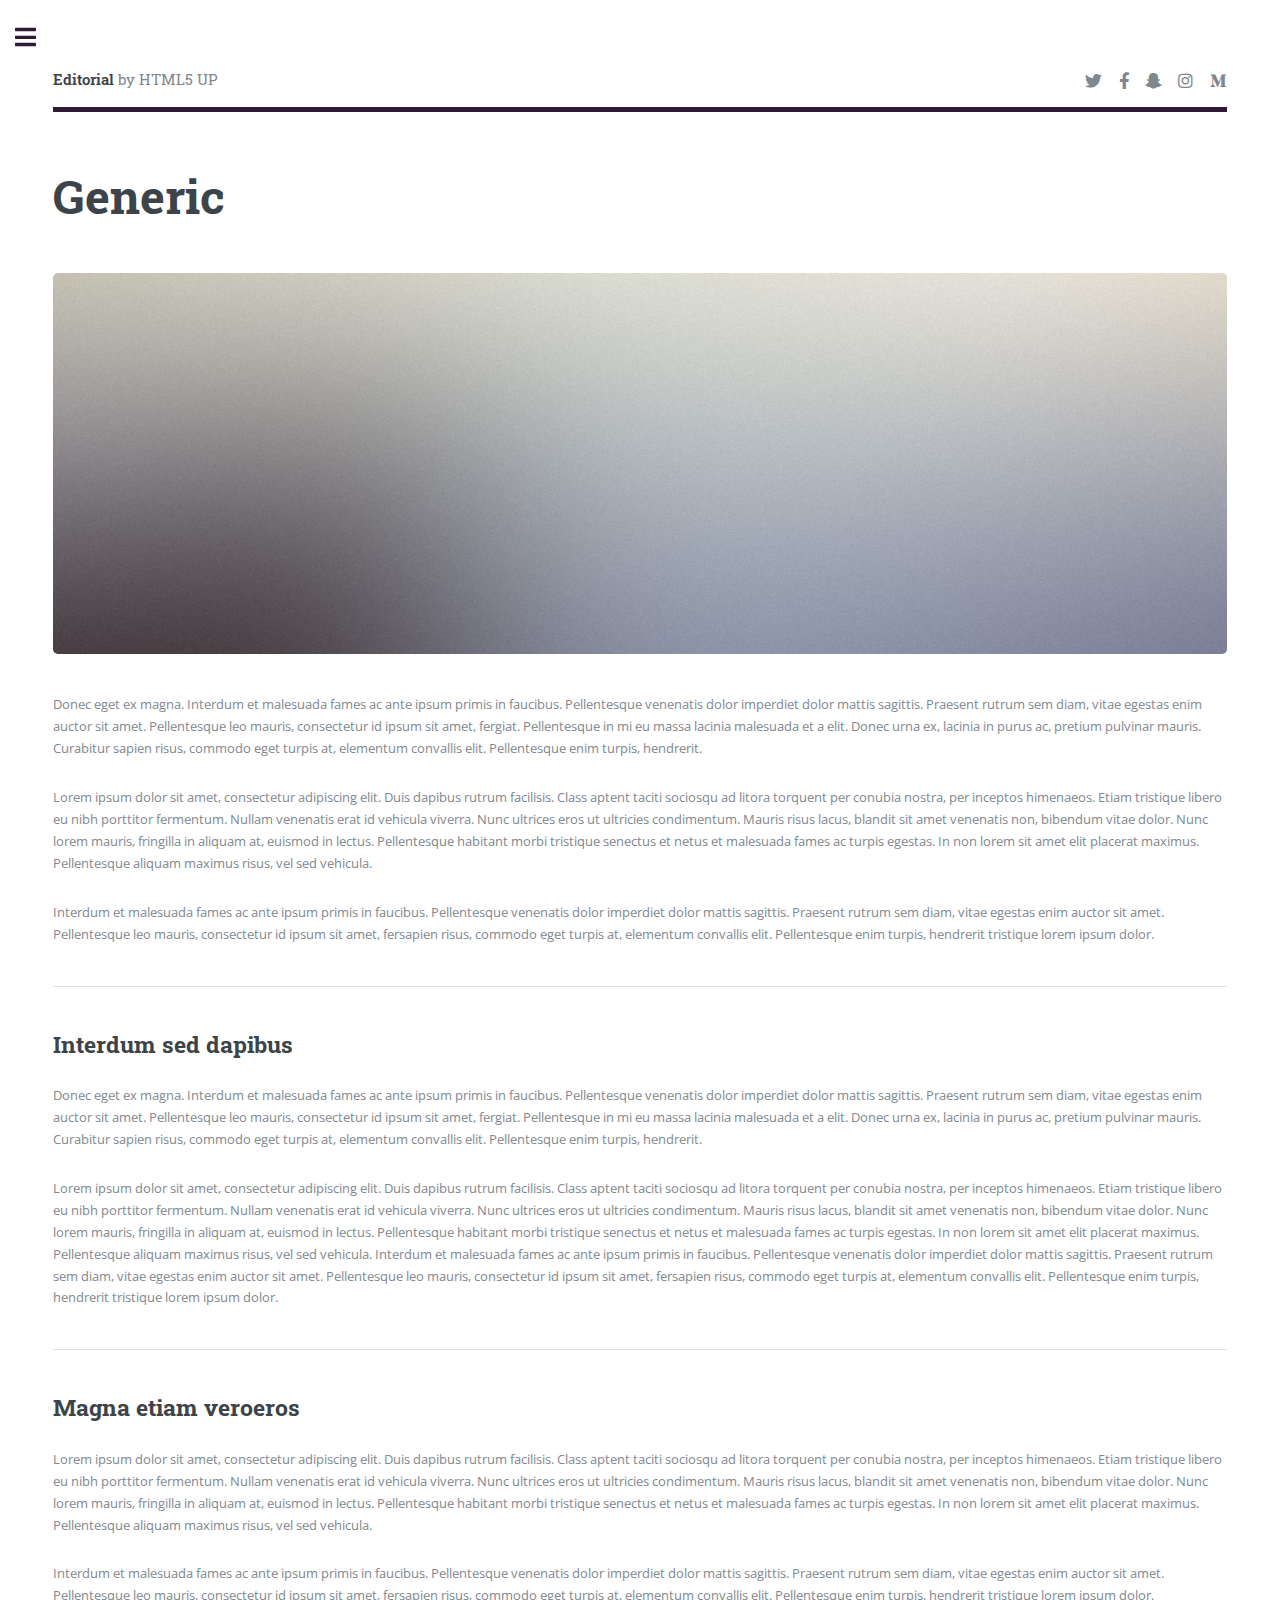
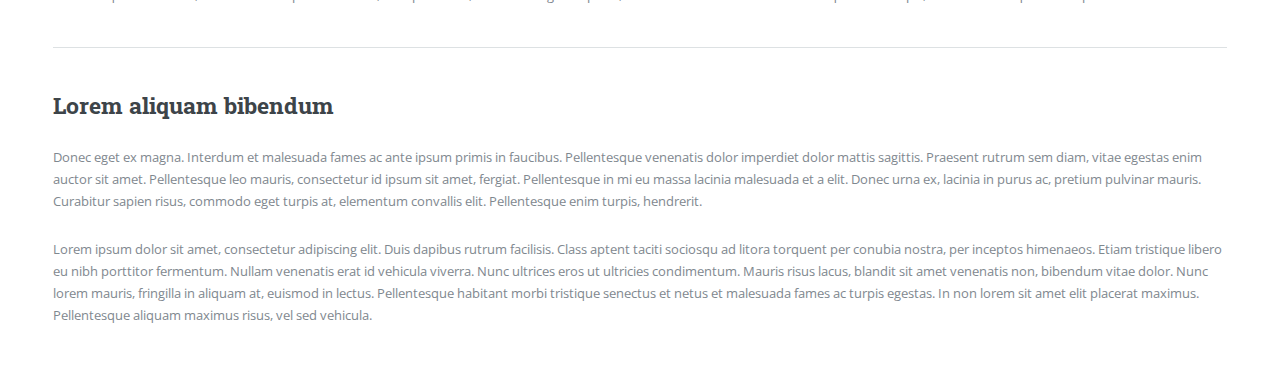
<file: generic.html>
<!DOCTYPE HTML>
<!--
	Editorial by HTML5 UP
	html5up.net | @ajlkn
	Free for personal and commercial use under the CCA 3.0 license (html5up.net/license)
-->
<html>
	<head>
		<title>Generic - Editorial by HTML5 UP</title>
		<meta charset="utf-8" />
		<meta name="viewport" content="width=device-width, initial-scale=1, user-scalable=no" />
		<link rel="stylesheet" href="assets/css/main.css" />
	</head>
	<body class="is-preload">

		<!-- Wrapper -->
			<div id="wrapper">

				<!-- Main -->
					<div id="main">
						<div class="inner">

							<!-- Header -->
								<header id="header">
									<a href="index.html" class="logo"><strong>Editorial</strong> by HTML5 UP</a>
									<ul class="icons">
										<li><a href="#" class="icon brands fa-twitter"><span class="label">Twitter</span></a></li>
										<li><a href="#" class="icon brands fa-facebook-f"><span class="label">Facebook</span></a></li>
										<li><a href="#" class="icon brands fa-snapchat-ghost"><span class="label">Snapchat</span></a></li>
										<li><a href="#" class="icon brands fa-instagram"><span class="label">Instagram</span></a></li>
										<li><a href="#" class="icon brands fa-medium-m"><span class="label">Medium</span></a></li>
									</ul>
								</header>

							<!-- Content -->
								<section>
									<header class="main">
										<h1>Generic</h1>
									</header>

									<span class="image main"><img src="images/pic11.jpg" alt="" /></span>

									<p>Donec eget ex magna. Interdum et malesuada fames ac ante ipsum primis in faucibus. Pellentesque venenatis dolor imperdiet dolor mattis sagittis. Praesent rutrum sem diam, vitae egestas enim auctor sit amet. Pellentesque leo mauris, consectetur id ipsum sit amet, fergiat. Pellentesque in mi eu massa lacinia malesuada et a elit. Donec urna ex, lacinia in purus ac, pretium pulvinar mauris. Curabitur sapien risus, commodo eget turpis at, elementum convallis elit. Pellentesque enim turpis, hendrerit.</p>
									<p>Lorem ipsum dolor sit amet, consectetur adipiscing elit. Duis dapibus rutrum facilisis. Class aptent taciti sociosqu ad litora torquent per conubia nostra, per inceptos himenaeos. Etiam tristique libero eu nibh porttitor fermentum. Nullam venenatis erat id vehicula viverra. Nunc ultrices eros ut ultricies condimentum. Mauris risus lacus, blandit sit amet venenatis non, bibendum vitae dolor. Nunc lorem mauris, fringilla in aliquam at, euismod in lectus. Pellentesque habitant morbi tristique senectus et netus et malesuada fames ac turpis egestas. In non lorem sit amet elit placerat maximus. Pellentesque aliquam maximus risus, vel sed vehicula.</p>
									<p>Interdum et malesuada fames ac ante ipsum primis in faucibus. Pellentesque venenatis dolor imperdiet dolor mattis sagittis. Praesent rutrum sem diam, vitae egestas enim auctor sit amet. Pellentesque leo mauris, consectetur id ipsum sit amet, fersapien risus, commodo eget turpis at, elementum convallis elit. Pellentesque enim turpis, hendrerit tristique lorem ipsum dolor.</p>

									<hr class="major" />

									<h2>Interdum sed dapibus</h2>
									<p>Donec eget ex magna. Interdum et malesuada fames ac ante ipsum primis in faucibus. Pellentesque venenatis dolor imperdiet dolor mattis sagittis. Praesent rutrum sem diam, vitae egestas enim auctor sit amet. Pellentesque leo mauris, consectetur id ipsum sit amet, fergiat. Pellentesque in mi eu massa lacinia malesuada et a elit. Donec urna ex, lacinia in purus ac, pretium pulvinar mauris. Curabitur sapien risus, commodo eget turpis at, elementum convallis elit. Pellentesque enim turpis, hendrerit.</p>
									<p>Lorem ipsum dolor sit amet, consectetur adipiscing elit. Duis dapibus rutrum facilisis. Class aptent taciti sociosqu ad litora torquent per conubia nostra, per inceptos himenaeos. Etiam tristique libero eu nibh porttitor fermentum. Nullam venenatis erat id vehicula viverra. Nunc ultrices eros ut ultricies condimentum. Mauris risus lacus, blandit sit amet venenatis non, bibendum vitae dolor. Nunc lorem mauris, fringilla in aliquam at, euismod in lectus. Pellentesque habitant morbi tristique senectus et netus et malesuada fames ac turpis egestas. In non lorem sit amet elit placerat maximus. Pellentesque aliquam maximus risus, vel sed vehicula. Interdum et malesuada fames ac ante ipsum primis in faucibus. Pellentesque venenatis dolor imperdiet dolor mattis sagittis. Praesent rutrum sem diam, vitae egestas enim auctor sit amet. Pellentesque leo mauris, consectetur id ipsum sit amet, fersapien risus, commodo eget turpis at, elementum convallis elit. Pellentesque enim turpis, hendrerit tristique lorem ipsum dolor.</p>

									<hr class="major" />

									<h2>Magna etiam veroeros</h2>
									<p>Lorem ipsum dolor sit amet, consectetur adipiscing elit. Duis dapibus rutrum facilisis. Class aptent taciti sociosqu ad litora torquent per conubia nostra, per inceptos himenaeos. Etiam tristique libero eu nibh porttitor fermentum. Nullam venenatis erat id vehicula viverra. Nunc ultrices eros ut ultricies condimentum. Mauris risus lacus, blandit sit amet venenatis non, bibendum vitae dolor. Nunc lorem mauris, fringilla in aliquam at, euismod in lectus. Pellentesque habitant morbi tristique senectus et netus et malesuada fames ac turpis egestas. In non lorem sit amet elit placerat maximus. Pellentesque aliquam maximus risus, vel sed vehicula.</p>
									<p>Interdum et malesuada fames ac ante ipsum primis in faucibus. Pellentesque venenatis dolor imperdiet dolor mattis sagittis. Praesent rutrum sem diam, vitae egestas enim auctor sit amet. Pellentesque leo mauris, consectetur id ipsum sit amet, fersapien risus, commodo eget turpis at, elementum convallis elit. Pellentesque enim turpis, hendrerit tristique lorem ipsum dolor.</p>

									<hr class="major" />

									<h2>Lorem aliquam bibendum</h2>
									<p>Donec eget ex magna. Interdum et malesuada fames ac ante ipsum primis in faucibus. Pellentesque venenatis dolor imperdiet dolor mattis sagittis. Praesent rutrum sem diam, vitae egestas enim auctor sit amet. Pellentesque leo mauris, consectetur id ipsum sit amet, fergiat. Pellentesque in mi eu massa lacinia malesuada et a elit. Donec urna ex, lacinia in purus ac, pretium pulvinar mauris. Curabitur sapien risus, commodo eget turpis at, elementum convallis elit. Pellentesque enim turpis, hendrerit.</p>
									<p>Lorem ipsum dolor sit amet, consectetur adipiscing elit. Duis dapibus rutrum facilisis. Class aptent taciti sociosqu ad litora torquent per conubia nostra, per inceptos himenaeos. Etiam tristique libero eu nibh porttitor fermentum. Nullam venenatis erat id vehicula viverra. Nunc ultrices eros ut ultricies condimentum. Mauris risus lacus, blandit sit amet venenatis non, bibendum vitae dolor. Nunc lorem mauris, fringilla in aliquam at, euismod in lectus. Pellentesque habitant morbi tristique senectus et netus et malesuada fames ac turpis egestas. In non lorem sit amet elit placerat maximus. Pellentesque aliquam maximus risus, vel sed vehicula.</p>

								</section>

						</div>
					</div>

				<!-- Sidebar -->
					<div id="sidebar">
						<div class="inner">

							<!-- Search -->
								<section id="search" class="alt">
									<form method="post" action="#">
										<input type="text" name="query" id="query" placeholder="Search" />
									</form>
								</section>

							<!-- Menu -->
								<nav id="menu">
									<header class="major">
										<h2>Menu</h2>
									</header>
									<ul>
										<li><a href="index.html">Homepage</a></li>
										<li><a href="generic.html">Generic</a></li>
										<li><a href="elements.html">Elements</a></li>
										<li>
											<span class="opener">Submenu</span>
											<ul>
												<li><a href="#">Lorem Dolor</a></li>
												<li><a href="#">Ipsum Adipiscing</a></li>
												<li><a href="#">Tempus Magna</a></li>
												<li><a href="#">Feugiat Veroeros</a></li>
											</ul>
										</li>
										<li><a href="#">Etiam Dolore</a></li>
										<li><a href="#">Adipiscing</a></li>
										<li>
											<span class="opener">Another Submenu</span>
											<ul>
												<li><a href="#">Lorem Dolor</a></li>
												<li><a href="#">Ipsum Adipiscing</a></li>
												<li><a href="#">Tempus Magna</a></li>
												<li><a href="#">Feugiat Veroeros</a></li>
											</ul>
										</li>
										<li><a href="#">Maximus Erat</a></li>
										<li><a href="#">Sapien Mauris</a></li>
										<li><a href="#">Amet Lacinia</a></li>
									</ul>
								</nav>

							<!-- Section -->
								<section>
									<header class="major">
										<h2>Ante interdum</h2>
									</header>
									<div class="mini-posts">
										<article>
											<a href="#" class="image"><img src="images/pic07.jpg" alt="" /></a>
											<p>Aenean ornare velit lacus, ac varius enim lorem ullamcorper dolore aliquam.</p>
										</article>
										<article>
											<a href="#" class="image"><img src="images/pic08.jpg" alt="" /></a>
											<p>Aenean ornare velit lacus, ac varius enim lorem ullamcorper dolore aliquam.</p>
										</article>
										<article>
											<a href="#" class="image"><img src="images/pic09.jpg" alt="" /></a>
											<p>Aenean ornare velit lacus, ac varius enim lorem ullamcorper dolore aliquam.</p>
										</article>
									</div>
									<ul class="actions">
										<li><a href="#" class="button">More</a></li>
									</ul>
								</section>

							<!-- Section -->
								<section>
									<header class="major">
										<h2>Get in touch</h2>
									</header>
									<p>Sed varius enim lorem ullamcorper dolore aliquam aenean ornare velit lacus, ac varius enim lorem ullamcorper dolore. Proin sed aliquam facilisis ante interdum. Sed nulla amet lorem feugiat tempus aliquam.</p>
									<ul class="contact">
										<li class="icon solid fa-envelope"><a href="#">information@untitled.tld</a></li>
										<li class="icon solid fa-phone">(000) 000-0000</li>
										<li class="icon solid fa-home">1234 Somewhere Road #8254<br />
										Nashville, TN 00000-0000</li>
									</ul>
								</section>

							<!-- Footer -->
								<footer id="footer">
									<p class="copyright">&copy; Untitled. All rights reserved. Demo Images: <a href="https://unsplash.com">Unsplash</a>. Design: <a href="https://html5up.net">HTML5 UP</a>.</p>
								</footer>

						</div>
					</div>

			</div>

		<!-- Scripts -->
			<script src="assets/js/jquery.min.js"></script>
			<script src="assets/js/browser.min.js"></script>
			<script src="assets/js/breakpoints.min.js"></script>
			<script src="assets/js/util.js"></script>
			<script src="assets/js/main.js"></script>

	</body>
</html>
</file>
<file: assets/css/main.css>
@import url(fontawesome-all.min.css);
@import url("https://fonts.googleapis.com/css?family=Open+Sans:400,600,400italic,600italic|Roboto+Slab:400,700");
/*
	Editorial by HTML5 UP
	html5up.net | @ajlkn
	Free for personal and commercial use under the CCA 3.0 license (html5up.net/license)
*/
html, body, div, span, applet, object,
iframe, h1, h2, h3, h4, h5, h6, p, blockquote,
pre, a, abbr, acronym, address, big, cite,
code, del, dfn, em, img, ins, kbd, q, s, samp,
small, strike, strong, sub, sup, tt, var, b,
u, i, center, dl, dt, dd, ol, ul, li, fieldset,
form, label, legend, table, caption, tbody,
tfoot, thead, tr, th, td, article, aside,
canvas, details, embed, figure, figcaption,
footer, header, hgroup, menu, nav, output, ruby,
section, summary, time, mark, audio, video {
  margin: 0;
  padding: 0;
  border: 0;
  font-size: 100%;
  font: inherit;
  vertical-align: baseline; }

article, aside, details, figcaption, figure,
footer, header, hgroup, menu, nav, section {
  display: block; }

body {
  line-height: 1; }

ol, ul {
  list-style: none; }

blockquote, q {
  quotes: none; }
  blockquote:before, blockquote:after, q:before, q:after {
    content: '';
    content: none; }

table {
  border-collapse: collapse;
  border-spacing: 0; }

body {
  -webkit-text-size-adjust: none; }

mark {
  background-color: transparent;
  color: inherit; }

input::-moz-focus-inner {
  border: 0;
  padding: 0; }

input, select, textarea {
  -moz-appearance: none;
  -webkit-appearance: none;
  -ms-appearance: none;
  appearance: none; }

/* Basic */
@-ms-viewport {
  width: device-width; }

body {
  -ms-overflow-style: scrollbar; }

@media screen and (max-width: 480px) {
  html, body {
    min-width: 320px; } }

html {
  box-sizing: border-box; }

*, *:before, *:after {
  box-sizing: inherit; }

body {
  background: #ffffff; }
  body.is-preload *, body.is-preload *:before, body.is-preload *:after, body.is-resizing *, body.is-resizing *:before, body.is-resizing *:after {
    -moz-animation: none !important;
    -webkit-animation: none !important;
    -ms-animation: none !important;
    animation: none !important;
    -moz-transition: none !important;
    -webkit-transition: none !important;
    -ms-transition: none !important;
    transition: none !important; }

/* Type */
body, input, select, textarea {
  color: #7f888f;
  font-family: "Open Sans", sans-serif;
  font-size: 13pt;
  font-weight: 400;
  line-height: 1.65; }
  @media screen and (max-width: 1680px) {
    body, input, select, textarea {
      font-size: 11pt; } }
  @media screen and (max-width: 1280px) {
    body, input, select, textarea {
      font-size: 10pt; } }
  @media screen and (max-width: 360px) {
    body, input, select, textarea {
      font-size: 9pt; } }

a {
  -moz-transition: color 0.2s ease-in-out, border-bottom-color 0.2s ease-in-out;
  -webkit-transition: color 0.2s ease-in-out, border-bottom-color 0.2s ease-in-out;
  -ms-transition: color 0.2s ease-in-out, border-bottom-color 0.2s ease-in-out;
  transition: color 0.2s ease-in-out, border-bottom-color 0.2s ease-in-out;
  border-bottom: dotted 1px;
  color: #301934;
  text-decoration: none; }
  a:hover {
    border-bottom-color: #301934 ;
    color: #301934  !important; }
    a:hover strong {
      color: inherit; }

strong, b {
  color: #3d4449;
  font-weight: 600; }

em, i {
  font-style: italic; }

p {
  margin: 0 0 2em 0; }

h1, h2, h3, h4, h5, h6 {
  color: #3d4449;
  font-family: "Roboto Slab", serif;
  font-weight: 700;
  line-height: 1.5;
  margin: 0 0 1em 0; }
  h1 a, h2 a, h3 a, h4 a, h5 a, h6 a {
    color: inherit;
    text-decoration: none;
    border-bottom: 0; }

h1 {
  font-size: 4em;
  margin: 0 0 0.5em 0;
  line-height: 1.3; }

h2 {
  font-size: 1.75em; }

h3 {
  font-size: 1.25em; }

h4 {
  font-size: 1.1em; }

h5 {
  font-size: 0.9em; }

h6 {
  font-size: 0.7em; }

@media screen and (max-width: 1680px) {
  h1 {
    font-size: 3.5em; } }

@media screen and (max-width: 980px) {
  h1 {
    font-size: 3.25em; } }

@media screen and (max-width: 736px) {
  h1 {
    font-size: 2em;
    line-height: 1.4; }
  h2 {
    font-size: 1.5em; } }

sub {
  font-size: 0.8em;
  position: relative;
  top: 0.5em; }

sup {
  font-size: 0.8em;
  position: relative;
  top: -0.5em; }

blockquote {
  border-left: solid 3px rgba(210, 215, 217, 0.75);
  font-style: italic;
  margin: 0 0 2em 0;
  padding: 0.5em 0 0.5em 2em; }

code {
  background: rgba(230, 235, 237, 0.25);
  border-radius: 0.375em;
  border: solid 1px rgba(210, 215, 217, 0.75);
  font-family: "Courier New", monospace;
  font-size: 0.9em;
  margin: 0 0.25em;
  padding: 0.25em 0.65em; }

pre {
  -webkit-overflow-scrolling: touch;
  font-family: "Courier New", monospace;
  font-size: 0.9em;
  margin: 0 0 2em 0; }
  pre code {
    display: block;
    line-height: 1.75;
    padding: 1em 1.5em;
    overflow-x: auto; }

hr {
  border: 0;
  border-bottom: solid 1px rgba(210, 215, 217, 0.75);
  margin: 2em 0; }
  hr.major {
    margin: 3em 0; }

.align-left {
  text-align: left; }

.align-center {
  text-align: center; }

.align-right {
  text-align: right; }

/* Row */
.row {
  display: flex;
  flex-wrap: wrap;
  box-sizing: border-box;
  align-items: stretch; }
  .row > * {
    box-sizing: border-box; }
  .row.gtr-uniform > * > :last-child {
    margin-bottom: 0; }
  .row.aln-left {
    justify-content: flex-start; }
  .row.aln-center {
    justify-content: center; }
  .row.aln-right {
    justify-content: flex-end; }
  .row.aln-top {
    align-items: flex-start; }
  .row.aln-middle {
    align-items: center; }
  .row.aln-bottom {
    align-items: flex-end; }
  .row > .imp {
    order: -1; }
  .row > .col-1 {
    width: 8.33333%; }
  .row > .off-1 {
    margin-left: 8.33333%; }
  .row > .col-2 {
    width: 16.66667%; }
  .row > .off-2 {
    margin-left: 16.66667%; }
  .row > .col-3 {
    width: 25%; }
  .row > .off-3 {
    margin-left: 25%; }
  .row > .col-4 {
    width: 33.33333%; }
  .row > .off-4 {
    margin-left: 33.33333%; }
  .row > .col-5 {
    width: 41.66667%; }
  .row > .off-5 {
    margin-left: 41.66667%; }
  .row > .col-6 {
    width: 50%; }
  .row > .off-6 {
    margin-left: 50%; }
  .row > .col-7 {
    width: 58.33333%; }
  .row > .off-7 {
    margin-left: 58.33333%; }
  .row > .col-8 {
    width: 66.66667%; }
  .row > .off-8 {
    margin-left: 66.66667%; }
  .row > .col-9 {
    width: 75%; }
  .row > .off-9 {
    margin-left: 75%; }
  .row > .col-10 {
    width: 83.33333%; }
  .row > .off-10 {
    margin-left: 83.33333%; }
  .row > .col-11 {
    width: 91.66667%; }
  .row > .off-11 {
    margin-left: 91.66667%; }
  .row > .col-12 {
    width: 100%; }
  .row > .off-12 {
    margin-left: 100%; }
  .row.gtr-0 {
    margin-top: 0;
    margin-left: 0em; }
    .row.gtr-0 > * {
      padding: 0 0 0 0em; }
    .row.gtr-0.gtr-uniform {
      margin-top: 0em; }
      .row.gtr-0.gtr-uniform > * {
        padding-top: 0em; }
  .row.gtr-25 {
    margin-top: 0;
    margin-left: -0.375em; }
    .row.gtr-25 > * {
      padding: 0 0 0 0.375em; }
    .row.gtr-25.gtr-uniform {
      margin-top: -0.375em; }
      .row.gtr-25.gtr-uniform > * {
        padding-top: 0.375em; }
  .row.gtr-50 {
    margin-top: 0;
    margin-left: -0.75em; }
    .row.gtr-50 > * {
      padding: 0 0 0 0.75em; }
    .row.gtr-50.gtr-uniform {
      margin-top: -0.75em; }
      .row.gtr-50.gtr-uniform > * {
        padding-top: 0.75em; }
  .row {
    margin-top: 0;
    margin-left: -1.5em; }
    .row > * {
      padding: 0 0 0 1.5em; }
    .row.gtr-uniform {
      margin-top: -1.5em; }
      .row.gtr-uniform > * {
        padding-top: 1.5em; }
  .row.gtr-150 {
    margin-top: 0;
    margin-left: -2.25em; }
    .row.gtr-150 > * {
      padding: 0 0 0 2.25em; }
    .row.gtr-150.gtr-uniform {
      margin-top: -2.25em; }
      .row.gtr-150.gtr-uniform > * {
        padding-top: 2.25em; }
  .row.gtr-200 {
    margin-top: 0;
    margin-left: -3em; }
    .row.gtr-200 > * {
      padding: 0 0 0 3em; }
    .row.gtr-200.gtr-uniform {
      margin-top: -3em; }
      .row.gtr-200.gtr-uniform > * {
        padding-top: 3em; }
  @media screen and (max-width: 1680px) {
    .row {
      display: flex;
      flex-wrap: wrap;
      box-sizing: border-box;
      align-items: stretch; }
      .row > * {
        box-sizing: border-box; }
      .row.gtr-uniform > * > :last-child {
        margin-bottom: 0; }
      .row.aln-left {
        justify-content: flex-start; }
      .row.aln-center {
        justify-content: center; }
      .row.aln-right {
        justify-content: flex-end; }
      .row.aln-top {
        align-items: flex-start; }
      .row.aln-middle {
        align-items: center; }
      .row.aln-bottom {
        align-items: flex-end; }
      .row > .imp-xlarge {
        order: -1; }
      .row > .col-1-xlarge {
        width: 8.33333%; }
      .row > .off-1-xlarge {
        margin-left: 8.33333%; }
      .row > .col-2-xlarge {
        width: 16.66667%; }
      .row > .off-2-xlarge {
        margin-left: 16.66667%; }
      .row > .col-3-xlarge {
        width: 25%; }
      .row > .off-3-xlarge {
        margin-left: 25%; }
      .row > .col-4-xlarge {
        width: 33.33333%; }
      .row > .off-4-xlarge {
        margin-left: 33.33333%; }
      .row > .col-5-xlarge {
        width: 41.66667%; }
      .row > .off-5-xlarge {
        margin-left: 41.66667%; }
      .row > .col-6-xlarge {
        width: 50%; }
      .row > .off-6-xlarge {
        margin-left: 50%; }
      .row > .col-7-xlarge {
        width: 58.33333%; }
      .row > .off-7-xlarge {
        margin-left: 58.33333%; }
      .row > .col-8-xlarge {
        width: 66.66667%; }
      .row > .off-8-xlarge {
        margin-left: 66.66667%; }
      .row > .col-9-xlarge {
        width: 75%; }
      .row > .off-9-xlarge {
        margin-left: 75%; }
      .row > .col-10-xlarge {
        width: 83.33333%; }
      .row > .off-10-xlarge {
        margin-left: 83.33333%; }
      .row > .col-11-xlarge {
        width: 91.66667%; }
      .row > .off-11-xlarge {
        margin-left: 91.66667%; }
      .row > .col-12-xlarge {
        width: 100%; }
      .row > .off-12-xlarge {
        margin-left: 100%; }
      .row.gtr-0 {
        margin-top: 0;
        margin-left: 0em; }
        .row.gtr-0 > * {
          padding: 0 0 0 0em; }
        .row.gtr-0.gtr-uniform {
          margin-top: 0em; }
          .row.gtr-0.gtr-uniform > * {
            padding-top: 0em; }
      .row.gtr-25 {
        margin-top: 0;
        margin-left: -0.375em; }
        .row.gtr-25 > * {
          padding: 0 0 0 0.375em; }
        .row.gtr-25.gtr-uniform {
          margin-top: -0.375em; }
          .row.gtr-25.gtr-uniform > * {
            padding-top: 0.375em; }
      .row.gtr-50 {
        margin-top: 0;
        margin-left: -0.75em; }
        .row.gtr-50 > * {
          padding: 0 0 0 0.75em; }
        .row.gtr-50.gtr-uniform {
          margin-top: -0.75em; }
          .row.gtr-50.gtr-uniform > * {
            padding-top: 0.75em; }
      .row {
        margin-top: 0;
        margin-left: -1.5em; }
        .row > * {
          padding: 0 0 0 1.5em; }
        .row.gtr-uniform {
          margin-top: -1.5em; }
          .row.gtr-uniform > * {
            padding-top: 1.5em; }
      .row.gtr-150 {
        margin-top: 0;
        margin-left: -2.25em; }
        .row.gtr-150 > * {
          padding: 0 0 0 2.25em; }
        .row.gtr-150.gtr-uniform {
          margin-top: -2.25em; }
          .row.gtr-150.gtr-uniform > * {
            padding-top: 2.25em; }
      .row.gtr-200 {
        margin-top: 0;
        margin-left: -3em; }
        .row.gtr-200 > * {
          padding: 0 0 0 3em; }
        .row.gtr-200.gtr-uniform {
          margin-top: -3em; }
          .row.gtr-200.gtr-uniform > * {
            padding-top: 3em; } }
  @media screen and (max-width: 1280px) {
    .row {
      display: flex;
      flex-wrap: wrap;
      box-sizing: border-box;
      align-items: stretch; }
      .row > * {
        box-sizing: border-box; }
      .row.gtr-uniform > * > :last-child {
        margin-bottom: 0; }
      .row.aln-left {
        justify-content: flex-start; }
      .row.aln-center {
        justify-content: center; }
      .row.aln-right {
        justify-content: flex-end; }
      .row.aln-top {
        align-items: flex-start; }
      .row.aln-middle {
        align-items: center; }
      .row.aln-bottom {
        align-items: flex-end; }
      .row > .imp-large {
        order: -1; }
      .row > .col-1-large {
        width: 8.33333%; }
      .row > .off-1-large {
        margin-left: 8.33333%; }
      .row > .col-2-large {
        width: 16.66667%; }
      .row > .off-2-large {
        margin-left: 16.66667%; }
      .row > .col-3-large {
        width: 25%; }
      .row > .off-3-large {
        margin-left: 25%; }
      .row > .col-4-large {
        width: 33.33333%; }
      .row > .off-4-large {
        margin-left: 33.33333%; }
      .row > .col-5-large {
        width: 41.66667%; }
      .row > .off-5-large {
        margin-left: 41.66667%; }
      .row > .col-6-large {
        width: 50%; }
      .row > .off-6-large {
        margin-left: 50%; }
      .row > .col-7-large {
        width: 58.33333%; }
      .row > .off-7-large {
        margin-left: 58.33333%; }
      .row > .col-8-large {
        width: 66.66667%; }
      .row > .off-8-large {
        margin-left: 66.66667%; }
      .row > .col-9-large {
        width: 75%; }
      .row > .off-9-large {
        margin-left: 75%; }
      .row > .col-10-large {
        width: 83.33333%; }
      .row > .off-10-large {
        margin-left: 83.33333%; }
      .row > .col-11-large {
        width: 91.66667%; }
      .row > .off-11-large {
        margin-left: 91.66667%; }
      .row > .col-12-large {
        width: 100%; }
      .row > .off-12-large {
        margin-left: 100%; }
      .row.gtr-0 {
        margin-top: 0;
        margin-left: 0em; }
        .row.gtr-0 > * {
          padding: 0 0 0 0em; }
        .row.gtr-0.gtr-uniform {
          margin-top: 0em; }
          .row.gtr-0.gtr-uniform > * {
            padding-top: 0em; }
      .row.gtr-25 {
        margin-top: 0;
        margin-left: -0.375em; }
        .row.gtr-25 > * {
          padding: 0 0 0 0.375em; }
        .row.gtr-25.gtr-uniform {
          margin-top: -0.375em; }
          .row.gtr-25.gtr-uniform > * {
            padding-top: 0.375em; }
      .row.gtr-50 {
        margin-top: 0;
        margin-left: -0.75em; }
        .row.gtr-50 > * {
          padding: 0 0 0 0.75em; }
        .row.gtr-50.gtr-uniform {
          margin-top: -0.75em; }
          .row.gtr-50.gtr-uniform > * {
            padding-top: 0.75em; }
      .row {
        margin-top: 0;
        margin-left: -1.5em; }
        .row > * {
          padding: 0 0 0 1.5em; }
        .row.gtr-uniform {
          margin-top: -1.5em; }
          .row.gtr-uniform > * {
            padding-top: 1.5em; }
      .row.gtr-150 {
        margin-top: 0;
        margin-left: -2.25em; }
        .row.gtr-150 > * {
          padding: 0 0 0 2.25em; }
        .row.gtr-150.gtr-uniform {
          margin-top: -2.25em; }
          .row.gtr-150.gtr-uniform > * {
            padding-top: 2.25em; }
      .row.gtr-200 {
        margin-top: 0;
        margin-left: -3em; }
        .row.gtr-200 > * {
          padding: 0 0 0 3em; }
        .row.gtr-200.gtr-uniform {
          margin-top: -3em; }
          .row.gtr-200.gtr-uniform > * {
            padding-top: 3em; } }
  @media screen and (max-width: 980px) {
    .row {
      display: flex;
      flex-wrap: wrap;
      box-sizing: border-box;
      align-items: stretch; }
      .row > * {
        box-sizing: border-box; }
      .row.gtr-uniform > * > :last-child {
        margin-bottom: 0; }
      .row.aln-left {
        justify-content: flex-start; }
      .row.aln-center {
        justify-content: center; }
      .row.aln-right {
        justify-content: flex-end; }
      .row.aln-top {
        align-items: flex-start; }
      .row.aln-middle {
        align-items: center; }
      .row.aln-bottom {
        align-items: flex-end; }
      .row > .imp-medium {
        order: -1; }
      .row > .col-1-medium {
        width: 8.33333%; }
      .row > .off-1-medium {
        margin-left: 8.33333%; }
      .row > .col-2-medium {
        width: 16.66667%; }
      .row > .off-2-medium {
        margin-left: 16.66667%; }
      .row > .col-3-medium {
        width: 25%; }
      .row > .off-3-medium {
        margin-left: 25%; }
      .row > .col-4-medium {
        width: 33.33333%; }
      .row > .off-4-medium {
        margin-left: 33.33333%; }
      .row > .col-5-medium {
        width: 41.66667%; }
      .row > .off-5-medium {
        margin-left: 41.66667%; }
      .row > .col-6-medium {
        width: 50%; }
      .row > .off-6-medium {
        margin-left: 50%; }
      .row > .col-7-medium {
        width: 58.33333%; }
      .row > .off-7-medium {
        margin-left: 58.33333%; }
      .row > .col-8-medium {
        width: 66.66667%; }
      .row > .off-8-medium {
        margin-left: 66.66667%; }
      .row > .col-9-medium {
        width: 75%; }
      .row > .off-9-medium {
        margin-left: 75%; }
      .row > .col-10-medium {
        width: 83.33333%; }
      .row > .off-10-medium {
        margin-left: 83.33333%; }
      .row > .col-11-medium {
        width: 91.66667%; }
      .row > .off-11-medium {
        margin-left: 91.66667%; }
      .row > .col-12-medium {
        width: 100%; }
      .row > .off-12-medium {
        margin-left: 100%; }
      .row.gtr-0 {
        margin-top: 0;
        margin-left: 0em; }
        .row.gtr-0 > * {
          padding: 0 0 0 0em; }
        .row.gtr-0.gtr-uniform {
          margin-top: 0em; }
          .row.gtr-0.gtr-uniform > * {
            padding-top: 0em; }
      .row.gtr-25 {
        margin-top: 0;
        margin-left: -0.375em; }
        .row.gtr-25 > * {
          padding: 0 0 0 0.375em; }
        .row.gtr-25.gtr-uniform {
          margin-top: -0.375em; }
          .row.gtr-25.gtr-uniform > * {
            padding-top: 0.375em; }
      .row.gtr-50 {
        margin-top: 0;
        margin-left: -0.75em; }
        .row.gtr-50 > * {
          padding: 0 0 0 0.75em; }
        .row.gtr-50.gtr-uniform {
          margin-top: -0.75em; }
          .row.gtr-50.gtr-uniform > * {
            padding-top: 0.75em; }
      .row {
        margin-top: 0;
        margin-left: -1.5em; }
        .row > * {
          padding: 0 0 0 1.5em; }
        .row.gtr-uniform {
          margin-top: -1.5em; }
          .row.gtr-uniform > * {
            padding-top: 1.5em; }
      .row.gtr-150 {
        margin-top: 0;
        margin-left: -2.25em; }
        .row.gtr-150 > * {
          padding: 0 0 0 2.25em; }
        .row.gtr-150.gtr-uniform {
          margin-top: -2.25em; }
          .row.gtr-150.gtr-uniform > * {
            padding-top: 2.25em; }
      .row.gtr-200 {
        margin-top: 0;
        margin-left: -3em; }
        .row.gtr-200 > * {
          padding: 0 0 0 3em; }
        .row.gtr-200.gtr-uniform {
          margin-top: -3em; }
          .row.gtr-200.gtr-uniform > * {
            padding-top: 3em; } }
  @media screen and (max-width: 736px) {
    .row {
      display: flex;
      flex-wrap: wrap;
      box-sizing: border-box;
      align-items: stretch; }
      .row > * {
        box-sizing: border-box; }
      .row.gtr-uniform > * > :last-child {
        margin-bottom: 0; }
      .row.aln-left {
        justify-content: flex-start; }
      .row.aln-center {
        justify-content: center; }
      .row.aln-right {
        justify-content: flex-end; }
      .row.aln-top {
        align-items: flex-start; }
      .row.aln-middle {
        align-items: center; }
      .row.aln-bottom {
        align-items: flex-end; }
      .row > .imp-small {
        order: -1; }
      .row > .col-1-small {
        width: 8.33333%; }
      .row > .off-1-small {
        margin-left: 8.33333%; }
      .row > .col-2-small {
        width: 16.66667%; }
      .row > .off-2-small {
        margin-left: 16.66667%; }
      .row > .col-3-small {
        width: 25%; }
      .row > .off-3-small {
        margin-left: 25%; }
      .row > .col-4-small {
        width: 33.33333%; }
      .row > .off-4-small {
        margin-left: 33.33333%; }
      .row > .col-5-small {
        width: 41.66667%; }
      .row > .off-5-small {
        margin-left: 41.66667%; }
      .row > .col-6-small {
        width: 50%; }
      .row > .off-6-small {
        margin-left: 50%; }
      .row > .col-7-small {
        width: 58.33333%; }
      .row > .off-7-small {
        margin-left: 58.33333%; }
      .row > .col-8-small {
        width: 66.66667%; }
      .row > .off-8-small {
        margin-left: 66.66667%; }
      .row > .col-9-small {
        width: 75%; }
      .row > .off-9-small {
        margin-left: 75%; }
      .row > .col-10-small {
        width: 83.33333%; }
      .row > .off-10-small {
        margin-left: 83.33333%; }
      .row > .col-11-small {
        width: 91.66667%; }
      .row > .off-11-small {
        margin-left: 91.66667%; }
      .row > .col-12-small {
        width: 100%; }
      .row > .off-12-small {
        margin-left: 100%; }
      .row.gtr-0 {
        margin-top: 0;
        margin-left: 0em; }
        .row.gtr-0 > * {
          padding: 0 0 0 0em; }
        .row.gtr-0.gtr-uniform {
          margin-top: 0em; }
          .row.gtr-0.gtr-uniform > * {
            padding-top: 0em; }
      .row.gtr-25 {
        margin-top: 0;
        margin-left: -0.375em; }
        .row.gtr-25 > * {
          padding: 0 0 0 0.375em; }
        .row.gtr-25.gtr-uniform {
          margin-top: -0.375em; }
          .row.gtr-25.gtr-uniform > * {
            padding-top: 0.375em; }
      .row.gtr-50 {
        margin-top: 0;
        margin-left: -0.75em; }
        .row.gtr-50 > * {
          padding: 0 0 0 0.75em; }
        .row.gtr-50.gtr-uniform {
          margin-top: -0.75em; }
          .row.gtr-50.gtr-uniform > * {
            padding-top: 0.75em; }
      .row {
        margin-top: 0;
        margin-left: -1.5em; }
        .row > * {
          padding: 0 0 0 1.5em; }
        .row.gtr-uniform {
          margin-top: -1.5em; }
          .row.gtr-uniform > * {
            padding-top: 1.5em; }
      .row.gtr-150 {
        margin-top: 0;
        margin-left: -2.25em; }
        .row.gtr-150 > * {
          padding: 0 0 0 2.25em; }
        .row.gtr-150.gtr-uniform {
          margin-top: -2.25em; }
          .row.gtr-150.gtr-uniform > * {
            padding-top: 2.25em; }
      .row.gtr-200 {
        margin-top: 0;
        margin-left: -3em; }
        .row.gtr-200 > * {
          padding: 0 0 0 3em; }
        .row.gtr-200.gtr-uniform {
          margin-top: -3em; }
          .row.gtr-200.gtr-uniform > * {
            padding-top: 3em; } }
  @media screen and (max-width: 480px) {
    .row {
      display: flex;
      flex-wrap: wrap;
      box-sizing: border-box;
      align-items: stretch; }
      .row > * {
        box-sizing: border-box; }
      .row.gtr-uniform > * > :last-child {
        margin-bottom: 0; }
      .row.aln-left {
        justify-content: flex-start; }
      .row.aln-center {
        justify-content: center; }
      .row.aln-right {
        justify-content: flex-end; }
      .row.aln-top {
        align-items: flex-start; }
      .row.aln-middle {
        align-items: center; }
      .row.aln-bottom {
        align-items: flex-end; }
      .row > .imp-xsmall {
        order: -1; }
      .row > .col-1-xsmall {
        width: 8.33333%; }
      .row > .off-1-xsmall {
        margin-left: 8.33333%; }
      .row > .col-2-xsmall {
        width: 16.66667%; }
      .row > .off-2-xsmall {
        margin-left: 16.66667%; }
      .row > .col-3-xsmall {
        width: 25%; }
      .row > .off-3-xsmall {
        margin-left: 25%; }
      .row > .col-4-xsmall {
        width: 33.33333%; }
      .row > .off-4-xsmall {
        margin-left: 33.33333%; }
      .row > .col-5-xsmall {
        width: 41.66667%; }
      .row > .off-5-xsmall {
        margin-left: 41.66667%; }
      .row > .col-6-xsmall {
        width: 50%; }
      .row > .off-6-xsmall {
        margin-left: 50%; }
      .row > .col-7-xsmall {
        width: 58.33333%; }
      .row > .off-7-xsmall {
        margin-left: 58.33333%; }
      .row > .col-8-xsmall {
        width: 66.66667%; }
      .row > .off-8-xsmall {
        margin-left: 66.66667%; }
      .row > .col-9-xsmall {
        width: 75%; }
      .row > .off-9-xsmall {
        margin-left: 75%; }
      .row > .col-10-xsmall {
        width: 83.33333%; }
      .row > .off-10-xsmall {
        margin-left: 83.33333%; }
      .row > .col-11-xsmall {
        width: 91.66667%; }
      .row > .off-11-xsmall {
        margin-left: 91.66667%; }
      .row > .col-12-xsmall {
        width: 100%; }
      .row > .off-12-xsmall {
        margin-left: 100%; }
      .row.gtr-0 {
        margin-top: 0;
        margin-left: 0em; }
        .row.gtr-0 > * {
          padding: 0 0 0 0em; }
        .row.gtr-0.gtr-uniform {
          margin-top: 0em; }
          .row.gtr-0.gtr-uniform > * {
            padding-top: 0em; }
      .row.gtr-25 {
        margin-top: 0;
        margin-left: -0.375em; }
        .row.gtr-25 > * {
          padding: 0 0 0 0.375em; }
        .row.gtr-25.gtr-uniform {
          margin-top: -0.375em; }
          .row.gtr-25.gtr-uniform > * {
            padding-top: 0.375em; }
      .row.gtr-50 {
        margin-top: 0;
        margin-left: -0.75em; }
        .row.gtr-50 > * {
          padding: 0 0 0 0.75em; }
        .row.gtr-50.gtr-uniform {
          margin-top: -0.75em; }
          .row.gtr-50.gtr-uniform > * {
            padding-top: 0.75em; }
      .row {
        margin-top: 0;
        margin-left: -1.5em; }
        .row > * {
          padding: 0 0 0 1.5em; }
        .row.gtr-uniform {
          margin-top: -1.5em; }
          .row.gtr-uniform > * {
            padding-top: 1.5em; }
      .row.gtr-150 {
        margin-top: 0;
        margin-left: -2.25em; }
        .row.gtr-150 > * {
          padding: 0 0 0 2.25em; }
        .row.gtr-150.gtr-uniform {
          margin-top: -2.25em; }
          .row.gtr-150.gtr-uniform > * {
            padding-top: 2.25em; }
      .row.gtr-200 {
        margin-top: 0;
        margin-left: -3em; }
        .row.gtr-200 > * {
          padding: 0 0 0 3em; }
        .row.gtr-200.gtr-uniform {
          margin-top: -3em; }
          .row.gtr-200.gtr-uniform > * {
            padding-top: 3em; } }

/* Section/Article */
section.special, article.special {
  text-align: center; }

header p {
  font-family: "Roboto Slab", serif;
  font-size: 1em;
  font-weight: 400;
  letter-spacing: 0.075em;
  margin-top: -0.5em;
  text-transform: uppercase; }

header.major > :last-child {
  border-bottom: solid 3px #301934;
  display: inline-block;
  margin: 0 0 2em 0;
  padding: 0 0.75em 0.5em 0; }

header.main > :last-child {
  margin: 0 0 1em 0; }

/* Form */
form {
  margin: 0 0 2em 0; }

label {
  color: #3d4449;
  display: block;
  font-size: 0.9em;
  font-weight: 600;
  margin: 0 0 1em 0; }

input[type="text"],
input[type="password"],
input[type="email"],
input[type="tel"],
input[type="search"],
input[type="url"],
select,
textarea {
  -moz-appearance: none;
  -webkit-appearance: none;
  -ms-appearance: none;
  appearance: none;
  background: #ffffff;
  border-radius: 0.375em;
  border: none;
  border: solid 1px rgba(210, 215, 217, 0.75);
  color: inherit;
  display: block;
  outline: 0;
  padding: 0 1em;
  text-decoration: none;
  width: 100%; }
  input[type="text"]:invalid,
  input[type="password"]:invalid,
  input[type="email"]:invalid,
  input[type="tel"]:invalid,
  input[type="search"]:invalid,
  input[type="url"]:invalid,
  select:invalid,
  textarea:invalid {
    box-shadow: none; }
  input[type="text"]:focus,
  input[type="password"]:focus,
  input[type="email"]:focus,
  input[type="tel"]:focus,
  input[type="search"]:focus,
  input[type="url"]:focus,
  select:focus,
  textarea:focus {
    border-color: #301934 ;
    box-shadow: 0 0 0 1px #301934 ; }

select {
  background-image: url("data:image/svg+xml;charset=utf8,%3Csvg xmlns='http://www.w3.org/2000/svg' width='40' height='40' preserveAspectRatio='none' viewBox='0 0 40 40'%3E%3Cpath d='M9.4,12.3l10.4,10.4l10.4-10.4c0.2-0.2,0.5-0.4,0.9-0.4c0.3,0,0.6,0.1,0.9,0.4l3.3,3.3c0.2,0.2,0.4,0.5,0.4,0.9 c0,0.4-0.1,0.6-0.4,0.9L20.7,31.9c-0.2,0.2-0.5,0.4-0.9,0.4c-0.3,0-0.6-0.1-0.9-0.4L4.3,17.3c-0.2-0.2-0.4-0.5-0.4-0.9 c0-0.4,0.1-0.6,0.4-0.9l3.3-3.3c0.2-0.2,0.5-0.4,0.9-0.4S9.1,12.1,9.4,12.3z' fill='rgba(210, 215, 217, 0.75)' /%3E%3C/svg%3E");
  background-size: 1.25em;
  background-repeat: no-repeat;
  background-position: calc(100% - 1em) center;
  height: 2.75em;
  padding-right: 2.75em;
  text-overflow: ellipsis; }
  select option {
    color: #3d4449;
    background: #ffffff; }
  select:focus::-ms-value {
    background-color: transparent; }
  select::-ms-expand {
    display: none; }

input[type="text"],
input[type="password"],
input[type="email"],
input[type="tel"],
input[type="search"],
input[type="url"],
select {
  height: 2.75em; }

textarea {
  padding: 0.75em 1em; }

input[type="checkbox"],
input[type="radio"] {
  -moz-appearance: none;
  -webkit-appearance: none;
  -ms-appearance: none;
  appearance: none;
  display: block;
  float: left;
  margin-right: -2em;
  opacity: 0;
  width: 1em;
  z-index: -1; }
  input[type="checkbox"] + label,
  input[type="radio"] + label {
    text-decoration: none;
    color: #7f888f;
    cursor: pointer;
    display: inline-block;
    font-size: 1em;
    font-weight: 400;
    padding-left: 2.4em;
    padding-right: 0.75em;
    position: relative; }
    input[type="checkbox"] + label:before,
    input[type="radio"] + label:before {
      -moz-osx-font-smoothing: grayscale;
      -webkit-font-smoothing: antialiased;
      display: inline-block;
      font-style: normal;
      font-variant: normal;
      text-rendering: auto;
      line-height: 1;
      text-transform: none !important;
      font-family: 'Font Awesome 5 Free';
      font-weight: 900; }
    input[type="checkbox"] + label:before,
    input[type="radio"] + label:before {
      background: #ffffff;
      border-radius: 0.375em;
      border: solid 1px rgba(210, 215, 217, 0.75);
      content: '';
      display: inline-block;
      font-size: 0.8em;
      height: 2.0625em;
      left: 0;
      line-height: 2.0625em;
      position: absolute;
      text-align: center;
      top: 0;
      width: 2.0625em; }
  input[type="checkbox"]:checked + label:before,
  input[type="radio"]:checked + label:before {
    background: #3d4449;
    border-color: #3d4449;
    color: #ffffff;
    content: '\f00c'; }
  input[type="checkbox"]:focus + label:before,
  input[type="radio"]:focus + label:before {
    border-color: #301934 ;
    box-shadow: 0 0 0 1px #301934 ; }

input[type="checkbox"] + label:before {
  border-radius: 0.375em; }

input[type="radio"] + label:before {
  border-radius: 100%; }

::-webkit-input-placeholder {
  color: #9fa3a6 !important;
  opacity: 1.0; }

:-moz-placeholder {
  color: #9fa3a6 !important;
  opacity: 1.0; }

::-moz-placeholder {
  color: #9fa3a6 !important;
  opacity: 1.0; }

:-ms-input-placeholder {
  color: #9fa3a6 !important;
  opacity: 1.0; }

/* Box */
.box {
  border-radius: 0.375em;
  border: solid 1px rgba(210, 215, 217, 0.75);
  margin-bottom: 2em;
  padding: 1.5em; }
  .box > :last-child,
  .box > :last-child > :last-child,
  .box > :last-child > :last-child > :last-child {
    margin-bottom: 0; }
  .box.alt {
    border: 0;
    border-radius: 0;
    padding: 0; }

/* Icon */
.icon {
  text-decoration: none;
  border-bottom: none;
  position: relative; }
  .icon:before {
    -moz-osx-font-smoothing: grayscale;
    -webkit-font-smoothing: antialiased;
    display: inline-block;
    font-style: normal;
    font-variant: normal;
    text-rendering: auto;
    line-height: 1;
    text-transform: none !important;
    font-family: 'Font Awesome 5 Free';
    font-weight: 400; }
  .icon > .label {
    display: none; }
  .icon:before {
    line-height: inherit; }
  .icon.solid:before {
    font-weight: 900; }
  .icon.brands:before {
    font-family: 'Font Awesome 5 Brands'; }

/* Image */
.image {
  border-radius: 0.375em;
  border: 0;
  display: inline-block;
  position: relative; }
  .image img {
    border-radius: 0.375em;
    display: block; }
  .image.left, .image.right {
    max-width: 40%; }
    .image.left img, .image.right img {
      width: 100%; }
  .image.left {
    float: left;
    padding: 0 1.5em 1em 0;
    top: 0.25em; }
  .image.right {
    float: right;
    padding: 0 0 1em 1.5em;
    top: 0.25em; }
  .image.fit {
    display: block;
    margin: 0 0 2em 0;
    width: 100%; }
    .image.fit img {
      width: 100%; }
  .image.main {
    display: block;
    margin: 0 0 3em 0;
    width: 100%; }
    .image.main img {
      width: 100%; }

a.image {
  overflow: hidden; }
  a.image img {
    -moz-transition: -moz-transform 0.2s ease;
    -webkit-transition: -webkit-transform 0.2s ease;
    -ms-transition: -ms-transform 0.2s ease;
    transition: transform 0.2s ease; }
  a.image:hover img {
    -moz-transform: scale(1.075);
    -webkit-transform: scale(1.075);
    -ms-transform: scale(1.075);
    transform: scale(1.075); }

/* List */
ol {
  list-style: decimal;
  margin: 0 0 2em 0;
  padding-left: 1.25em; }
  ol li {
    padding-left: 0.25em; }

ul {
  list-style: disc;
  margin: 0 0 2em 0;
  padding-left: 1em; }
  ul li {
    padding-left: 0.5em; }
  ul.alt {
    list-style: none;
    padding-left: 0; }
    ul.alt li {
      border-top: solid 1px rgba(210, 215, 217, 0.75);
      padding: 0.5em 0; }
      ul.alt li:first-child {
        border-top: 0;
        padding-top: 0; }

dl {
  margin: 0 0 2em 0; }
  dl dt {
    display: block;
    font-weight: 600;
    margin: 0 0 1em 0; }
  dl dd {
    margin-left: 2em; }

/* Actions */
ul.actions {
  display: -moz-flex;
  display: -webkit-flex;
  display: -ms-flex;
  display: flex;
  cursor: default;
  list-style: none;
  margin-left: -1em;
  padding-left: 0; }
  ul.actions li {
    padding: 0 0 0 1em;
    vertical-align: middle; }
  ul.actions.special {
    -moz-justify-content: center;
    -webkit-justify-content: center;
    -ms-justify-content: center;
    justify-content: center;
    width: 100%;
    margin-left: 0; }
    ul.actions.special li:first-child {
      padding-left: 0; }
  ul.actions.stacked {
    -moz-flex-direction: column;
    -webkit-flex-direction: column;
    -ms-flex-direction: column;
    flex-direction: column;
    margin-left: 0; }
    ul.actions.stacked li {
      padding: 1.3em 0 0 0; }
      ul.actions.stacked li:first-child {
        padding-top: 0; }
  ul.actions.fit {
    width: calc(100% + 1em); }
    ul.actions.fit li {
      -moz-flex-grow: 1;
      -webkit-flex-grow: 1;
      -ms-flex-grow: 1;
      flex-grow: 1;
      -moz-flex-shrink: 1;
      -webkit-flex-shrink: 1;
      -ms-flex-shrink: 1;
      flex-shrink: 1;
      width: 100%; }
      ul.actions.fit li > * {
        width: 100%; }
    ul.actions.fit.stacked {
      width: 100%; }

/* Icons */
ul.icons {
  cursor: default;
  list-style: none;
  padding-left: 0; }
  ul.icons li {
    display: inline-block;
    padding: 0 1em 0 0; }
    ul.icons li:last-child {
      padding-right: 0; }
    ul.icons li .icon {
      color: inherit; }
      ul.icons li .icon:before {
        font-size: 1.25em; }

/* Contact */
ul.contact {
  list-style: none;
  padding: 0; }
  ul.contact li {
    text-decoration: none;
    border-top: solid 1px rgba(210, 215, 217, 0.75);
    margin: 1.5em 0 0 0;
    padding: 1.5em 0 0 3em;
    position: relative; }
    ul.contact li:before {
      -moz-osx-font-smoothing: grayscale;
      -webkit-font-smoothing: antialiased;
      display: inline-block;
      font-style: normal;
      font-variant: normal;
      text-rendering: auto;
      line-height: 1;
      text-transform: none !important;
      font-family: 'Font Awesome 5 Free';
      font-weight: 400; }
    ul.contact li:before {
      color: #301934 ;
      display: inline-block;
      font-size: 1.5em;
      height: 1.125em;
      left: 0;
      line-height: 1.125em;
      position: absolute;
      text-align: center;
      top: 1em;
      width: 1.5em; }
    ul.contact li:first-child {
      border-top: 0;
      margin-top: 0;
      padding-top: 0; }
      ul.contact li:first-child:before {
        top: 0; }
    ul.contact li a {
      color: inherit; }

/* Pagination */
ul.pagination {
  cursor: default;
  list-style: none;
  padding-left: 0; }
  ul.pagination li {
    display: inline-block;
    padding-left: 0;
    vertical-align: middle; }
    ul.pagination li > .page {
      -moz-transition: background-color 0.2s ease-in-out, color 0.2s ease-in-out;
      -webkit-transition: background-color 0.2s ease-in-out, color 0.2s ease-in-out;
      -ms-transition: background-color 0.2s ease-in-out, color 0.2s ease-in-out;
      transition: background-color 0.2s ease-in-out, color 0.2s ease-in-out;
      border-bottom: 0;
      border-radius: 0.375em;
      display: inline-block;
      font-size: 0.8em;
      font-weight: 600;
      height: 2em;
      line-height: 2em;
      margin: 0 0.125em;
      min-width: 2em;
      padding: 0 0.5em;
      text-align: center; }
      ul.pagination li > .page.active {
        background-color: #301934 ;
        color: #ffffff !important; }
        ul.pagination li > .page.active:hover {
          background-color: #f67878; }
        ul.pagination li > .page.active:active {
          background-color: #f45c5c; }
    ul.pagination li:first-child {
      padding-right: 0.75em; }
    ul.pagination li:last-child {
      padding-left: 0.75em; }
  @media screen and (max-width: 480px) {
    ul.pagination li:nth-child(n+2):nth-last-child(n+2) {
      display: none; }
    ul.pagination li:first-child {
      padding-right: 0; } }

/* Table */
.table-wrapper {
  -webkit-overflow-scrolling: touch;
  overflow-x: auto; }

table {
  margin: 0 0 2em 0;
  width: 100%; }
  table tbody tr {
    border: solid 1px rgba(210, 215, 217, 0.75);
    border-left: 0;
    border-right: 0; }
    table tbody tr:nth-child(2n + 1) {
      background-color: rgba(230, 235, 237, 0.25); }
  table td {
    padding: 0.75em 0.75em; }
  table th {
    color: #3d4449;
    font-size: 0.9em;
    font-weight: 600;
    padding: 0 0.75em 0.75em 0.75em;
    text-align: left; }
  table thead {
    border-bottom: solid 2px rgba(210, 215, 217, 0.75); }
  table tfoot {
    border-top: solid 2px rgba(210, 215, 217, 0.75); }
  table.alt {
    border-collapse: separate; }
    table.alt tbody tr td {
      border: solid 1px rgba(210, 215, 217, 0.75);
      border-left-width: 0;
      border-top-width: 0; }
      table.alt tbody tr td:first-child {
        border-left-width: 1px; }
    table.alt tbody tr:first-child td {
      border-top-width: 1px; }
    table.alt thead {
      border-bottom: 0; }
    table.alt tfoot {
      border-top: 0; }

/* Button */
input[type="submit"],
input[type="reset"],
input[type="button"],
button,
.button {
  -moz-appearance: none;
  -webkit-appearance: none;
  -ms-appearance: none;
  appearance: none;
  -moz-transition: background-color 0.2s ease-in-out, color 0.2s ease-in-out;
  -webkit-transition: background-color 0.2s ease-in-out, color 0.2s ease-in-out;
  -ms-transition: background-color 0.2s ease-in-out, color 0.2s ease-in-out;
  transition: background-color 0.2s ease-in-out, color 0.2s ease-in-out;
  background-color: transparent;
  border-radius: 0.375em;
  border: 0;
  box-shadow: inset 0 0 0 2px #f56a6a;
  color: #301934  !important;
  cursor: pointer;
  display: inline-block;
  font-family: "Roboto Slab", serif;
  font-size: 0.8em;
  font-weight: 700;
  height: 3.5em;
  letter-spacing: 0.075em;
  line-height: 3.5em;
  padding: 0 2.25em;
  text-align: center;
  text-decoration: none;
  text-transform: uppercase;
  white-space: nowrap; }
  input[type="submit"]:hover,
  input[type="reset"]:hover,
  input[type="button"]:hover,
  button:hover,
  .button:hover {
    background-color: rgba(245, 106, 106, 0.05); }
  input[type="submit"]:active,
  input[type="reset"]:active,
  input[type="button"]:active,
  button:active,
  .button:active {
    background-color: rgba(245, 106, 106, 0.15); }
  input[type="submit"].icon:before,
  input[type="reset"].icon:before,
  input[type="button"].icon:before,
  button.icon:before,
  .button.icon:before {
    margin-right: 0.5em; }
  input[type="submit"].fit,
  input[type="reset"].fit,
  input[type="button"].fit,
  button.fit,
  .button.fit {
    width: 100%; }
  input[type="submit"].small,
  input[type="reset"].small,
  input[type="button"].small,
  button.small,
  .button.small {
    font-size: 0.6em; }
  input[type="submit"].large,
  input[type="reset"].large,
  input[type="button"].large,
  button.large,
  .button.large {
    font-size: 1em;
    height: 3.65em;
    line-height: 3.65em; }
  input[type="submit"].primary,
  input[type="reset"].primary,
  input[type="button"].primary,
  button.primary,
  .button.primary {
    background-color: #301934;
    box-shadow: none;
    color: #ffffff !important; }
    input[type="submit"].primary:hover,
    input[type="reset"].primary:hover,
    input[type="button"].primary:hover,
    button.primary:hover,
    .button.primary:hover {
      background-color: #f67878; }
    input[type="submit"].primary:active,
    input[type="reset"].primary:active,
    input[type="button"].primary:active,
    button.primary:active,
    .button.primary:active {
      background-color: #f45c5c; }
  input[type="submit"].disabled, input[type="submit"]:disabled,
  input[type="reset"].disabled,
  input[type="reset"]:disabled,
  input[type="button"].disabled,
  input[type="button"]:disabled,
  button.disabled,
  button:disabled,
  .button.disabled,
  .button:disabled {
    pointer-events: none;
    opacity: 0.25; }

/* Mini Posts */
.mini-posts article {
  border-top: solid 1px rgba(210, 215, 217, 0.75);
  margin-top: 2em;
  padding-top: 2em; }
  .mini-posts article .image {
    display: block;
    margin: 0 0 1.5em 0; }
    .mini-posts article .image img {
      display: block;
      width: 100%; }
  .mini-posts article:first-child {
    border-top: 0;
    margin-top: 0;
    padding-top: 0; }

/* Features */
.features {
  display: -moz-flex;
  display: -webkit-flex;
  display: -ms-flex;
  display: flex;
  -moz-flex-wrap: wrap;
  -webkit-flex-wrap: wrap;
  -ms-flex-wrap: wrap;
  flex-wrap: wrap;
  margin: 0 0 2em -3em;
  width: calc(100% + 3em); }
  .features article {
    -moz-align-items: center;
    -webkit-align-items: center;
    -ms-align-items: center;
    align-items: center;
    display: -moz-flex;
    display: -webkit-flex;
    display: -ms-flex;
    display: flex;
    margin: 0 0 3em 3em;
    position: relative;
    width: calc(50% - 3em); }
    .features article:nth-child(2n - 1) {
      margin-right: 1.5em; }
    .features article:nth-child(2n) {
      margin-left: 1.5em; }
    .features article:nth-last-child(1), .features article:nth-last-child(2) {
      margin-bottom: 0; }
    .features article .icon {
      -moz-flex-grow: 0;
      -webkit-flex-grow: 0;
      -ms-flex-grow: 0;
      flex-grow: 0;
      -moz-flex-shrink: 0;
      -webkit-flex-shrink: 0;
      -ms-flex-shrink: 0;
      flex-shrink: 0;
      display: block;
      height: 10em;
      line-height: 10em;
      margin: 0 2em 0 0;
      text-align: center;
      width: 10em; }
      .features article .icon:before {
        color: #301934 ;
        font-size: 2.75rem;
        position: relative;
        top: 0.05em; }
      .features article .icon:after {
        -moz-transform: rotate(45deg);
        -webkit-transform: rotate(45deg);
        -ms-transform: rotate(45deg);
        transform: rotate(45deg);
        border-radius: 0.25rem;
        border: solid 2px rgba(210, 215, 217, 0.75);
        content: '';
        display: block;
        height: 7em;
        left: 50%;
        margin: -3.5em 0 0 -3.5em;
        position: absolute;
        top: 50%;
        width: 7em; }
    .features article .content {
      -moz-flex-grow: 1;
      -webkit-flex-grow: 1;
      -ms-flex-grow: 1;
      flex-grow: 1;
      -moz-flex-shrink: 1;
      -webkit-flex-shrink: 1;
      -ms-flex-shrink: 1;
      flex-shrink: 1;
      width: 100%; }
      .features article .content > :last-child {
        margin-bottom: 0; }
  @media screen and (max-width: 980px) {
    .features {
      margin: 0 0 2em 0;
      width: 100%; }
      .features article {
        margin: 0 0 3em 0;
        width: 100%; }
        .features article:nth-child(2n - 1) {
          margin-right: 0; }
        .features article:nth-child(2n) {
          margin-left: 0; }
        .features article:nth-last-child(1), .features article:nth-last-child(2) {
          margin-bottom: 3em; }
        .features article:last-child {
          margin-bottom: 0; }
        .features article .icon {
          height: 8em;
          line-height: 8em;
          width: 8em; }
          .features article .icon:before {
            font-size: 2.25rem; }
          .features article .icon:after {
            height: 6em;
            margin: -3em 0 0 -3em;
            width: 6em; } }
  @media screen and (max-width: 480px) {
    .features article {
      -moz-flex-direction: column;
      -webkit-flex-direction: column;
      -ms-flex-direction: column;
      flex-direction: column;
      -moz-align-items: -moz-flex-start;
      -webkit-align-items: -webkit-flex-start;
      -ms-align-items: -ms-flex-start;
      align-items: flex-start; }
      .features article .icon {
        height: 6em;
        line-height: 6em;
        margin: 0 0 1.5em 0;
        width: 6em; }
        .features article .icon:before {
          font-size: 1.5rem; }
        .features article .icon:after {
          height: 4em;
          margin: -2em 0 0 -2em;
          width: 4em; } }
  @media screen and (max-width: 480px) {
    .features article .icon:before {
      font-size: 1.25rem; } }

/* Posts */
.posts {
  display: -moz-flex;
  display: -webkit-flex;
  display: -ms-flex;
  display: flex;
  -moz-flex-wrap: wrap;
  -webkit-flex-wrap: wrap;
  -ms-flex-wrap: wrap;
  flex-wrap: wrap;
  margin: 0 0 2em -6em;
  width: calc(100% + 6em); }
  .posts article {
    -moz-flex-grow: 0;
    -webkit-flex-grow: 0;
    -ms-flex-grow: 0;
    flex-grow: 0;
    -moz-flex-shrink: 1;
    -webkit-flex-shrink: 1;
    -ms-flex-shrink: 1;
    flex-shrink: 1;
    margin: 0 0 6em 6em;
    position: relative;
    width: calc(33.33333% - 6em); }
    .posts article:before {
      background: rgba(210, 215, 217, 0.75);
      content: '';
      display: block;
      height: calc(100% + 6em);
      left: -3em;
      position: absolute;
      top: 0;
      width: 1px; }
    .posts article:after {
      background: rgba(210, 215, 217, 0.75);
      bottom: -3em;
      content: '';
      display: block;
      height: 1px;
      position: absolute;
      right: 0;
      width: calc(100% + 6em); }
    .posts article > :last-child {
      margin-bottom: 0; }
    .posts article .image {
      display: block;
      margin: 0 0 2em 0; }
      .posts article .image img {
        display: block;
        width: 100%; }
  @media screen and (min-width: 1681px) {
    .posts article:nth-child(3n + 1):before {
      display: none; }
    .posts article:nth-child(3n + 1):after {
      width: 100%; }
    .posts article:nth-last-child(1), .posts article:nth-last-child(2), .posts article:nth-last-child(3) {
      margin-bottom: 0; }
      .posts article:nth-last-child(1):before, .posts article:nth-last-child(2):before, .posts article:nth-last-child(3):before {
        height: 100%; }
      .posts article:nth-last-child(1):after, .posts article:nth-last-child(2):after, .posts article:nth-last-child(3):after {
        display: none; } }
  @media screen and (max-width: 1680px) {
    .posts article {
      width: calc(50% - 6em); }
      .posts article:nth-last-child(3) {
        margin-bottom: 6em; } }
  @media screen and (min-width: 481px) and (max-width: 1680px) {
    .posts article:nth-child(2n + 1):before {
      display: none; }
    .posts article:nth-child(2n + 1):after {
      width: 100%; }
    .posts article:nth-last-child(1), .posts article:nth-last-child(2) {
      margin-bottom: 0; }
      .posts article:nth-last-child(1):before, .posts article:nth-last-child(2):before {
        height: 100%; }
      .posts article:nth-last-child(1):after, .posts article:nth-last-child(2):after {
        display: none; } }
  @media screen and (max-width: 736px) {
    .posts {
      margin: 0 0 2em -4.5em;
      width: calc(100% + 4.5em); }
      .posts article {
        margin: 0 0 4.5em 4.5em;
        width: calc(50% - 4.5em); }
        .posts article:before {
          height: calc(100% + 4.5em);
          left: -2.25em; }
        .posts article:after {
          bottom: -2.25em;
          width: calc(100% + 4.5em); }
        .posts article:nth-last-child(3) {
          margin-bottom: 4.5em; } }
  @media screen and (max-width: 480px) {
    .posts {
      margin: 0 0 2em 0;
      width: 100%; }
      .posts article {
        margin: 0 0 4.5em 0;
        width: 100%; }
        .posts article:before {
          display: none; }
        .posts article:after {
          width: 100%; }
        .posts article:last-child {
          margin-bottom: 0; }
          .posts article:last-child:after {
            display: none; } }

/* Wrapper */
#wrapper {
  display: -moz-flex;
  display: -webkit-flex;
  display: -ms-flex;
  display: flex;
  -moz-flex-direction: row-reverse;
  -webkit-flex-direction: row-reverse;
  -ms-flex-direction: row-reverse;
  flex-direction: row-reverse;
  min-height: 100vh; }

/* Main */
#main {
  -moz-flex-grow: 1;
  -webkit-flex-grow: 1;
  -ms-flex-grow: 1;
  flex-grow: 1;
  -moz-flex-shrink: 1;
  -webkit-flex-shrink: 1;
  -ms-flex-shrink: 1;
  flex-shrink: 1;
  width: 100%; }
  #main > .inner {
    padding: 0 6em 0.1em 6em ;
    margin: 0 auto;
    max-width: 110em; }
    #main > .inner > section {
      padding: 6em 0 4em 0 ;
      border-top: solid 2px rgba(210, 215, 217, 0.75); }
      #main > .inner > section:first-of-type {
        border-top: 0 !important; }
  @media screen and (max-width: 1680px) {
    #main > .inner {
      padding: 0 5em 0.1em 5em ; }
      #main > .inner > section {
        padding: 5em 0 3em 0 ; } }
  @media screen and (max-width: 1280px) {
    #main > .inner {
      padding: 0 4em 0.1em 4em ; }
      #main > .inner > section {
        padding: 4em 0 2em 0 ; } }
  @media screen and (max-width: 736px) {
    #main > .inner {
      padding: 0 2em 0.1em 2em ; }
      #main > .inner > section {
        padding: 3em 0 1em 0 ; } }

/* Sidebar */
#search form {
  text-decoration: none;
  position: relative; }
  #search form:before {
    -moz-osx-font-smoothing: grayscale;
    -webkit-font-smoothing: antialiased;
    display: inline-block;
    font-style: normal;
    font-variant: normal;
    text-rendering: auto;
    line-height: 1;
    text-transform: none !important;
    font-family: 'Font Awesome 5 Free';
    font-weight: 900; }
  #search form:before {
    -moz-transform: scaleX(-1);
    -webkit-transform: scaleX(-1);
    -ms-transform: scaleX(-1);
    transform: scaleX(-1);
    color: #7f888f;
    content: '\f002';
    cursor: default;
    display: block;
    font-size: 1.5em;
    height: 2em;
    line-height: 2em;
    opacity: 0.325;
    position: absolute;
    right: 0;
    text-align: center;
    top: 0;
    width: 2em; }
  #search form input[type="text"] {
    padding-right: 2.75em; }

#sidebar {
  -moz-flex-grow: 0;
  -webkit-flex-grow: 0;
  -ms-flex-grow: 0;
  flex-grow: 0;
  -moz-flex-shrink: 0;
  -webkit-flex-shrink: 0;
  -ms-flex-shrink: 0;
  flex-shrink: 0;
  -moz-transition: margin-left 0.5s ease, box-shadow 0.5s ease;
  -webkit-transition: margin-left 0.5s ease, box-shadow 0.5s ease;
  -ms-transition: margin-left 0.5s ease, box-shadow 0.5s ease;
  transition: margin-left 0.5s ease, box-shadow 0.5s ease;
  background-color: #f5f6f7;
  font-size: 0.9em;
  position: relative;
  width: 26em; }
  #sidebar h2 {
    font-size: 1.38889em; }
  #sidebar > .inner {
    padding: 2.22222em 2.22222em 2.44444em 2.22222em ;
    position: relative;
    width: 26em; }
    #sidebar > .inner > * {
      border-bottom: solid 2px rgba(210, 215, 217, 0.75);
      margin: 0 0 3.5em 0;
      padding: 0 0 3.5em 0; }
      #sidebar > .inner > * > :last-child {
        margin-bottom: 0; }
      #sidebar > .inner > *:last-child {
        border-bottom: 0;
        margin-bottom: 0;
        padding-bottom: 0; }
    #sidebar > .inner > .alt {
      background-color: #eff1f2;
      border-bottom: 0;
      margin: -2.22222em 0 4.44444em -2.22222em;
      padding: 2.22222em;
      width: calc(100% + 4.44444em); }
  #sidebar .toggle {
    text-decoration: none;
    -moz-transition: left 0.5s ease;
    -webkit-transition: left 0.5s ease;
    -ms-transition: left 0.5s ease;
    transition: left 0.5s ease;
    -webkit-tap-highlight-color: rgba(255, 255, 255, 0);
    border: 0;
    display: block;
    height: 7.5em;
    left: 26em;
    line-height: 7.5em;
    outline: 0;
    overflow: hidden;
    position: absolute;
    text-align: center;
    text-indent: -15em;
    white-space: nowrap;
    top: 0;
    width: 6em;
    z-index: 10000; }
    #sidebar .toggle:before {
      -moz-osx-font-smoothing: grayscale;
      -webkit-font-smoothing: antialiased;
      display: inline-block;
      font-style: normal;
      font-variant: normal;
      text-rendering: auto;
      line-height: 1;
      text-transform: none !important;
      font-family: 'Font Awesome 5 Free';
      font-weight: 900; }
    #sidebar .toggle:before {
      content: '\f0c9';
      font-size: 2rem;
      height: inherit;
      left: 0;
      line-height: inherit;
      position: absolute;
      text-indent: 0;
      top: 0;
      width: inherit; }
  #sidebar.inactive {
    margin-left: -26em; }
  @media screen and (max-width: 1680px) {
    #sidebar {
      width: 24em; }
      #sidebar > .inner {
        padding: 1.66667em 1.66667em 1.33333em 1.66667em ;
        width: 24em; }
        #sidebar > .inner > .alt {
          margin: -1.66667em 0 3.33333em -1.66667em;
          padding: 1.66667em;
          width: calc(100% + 3.33333em); }
      #sidebar .toggle {
        height: 6.25em;
        left: 24em;
        line-height: 6.25em;
        text-indent: 5em;
        width: 5em; }
        #sidebar .toggle:before {
          font-size: 1.5rem; }
      #sidebar.inactive {
        margin-left: -24em; } }
  @media screen and (max-width: 1280px) {
    #sidebar {
      box-shadow: 0 0 5em 0 rgba(0, 0, 0, 0.175);
      height: 100%;
      left: 0;
      position: fixed;
      top: 0;
      z-index: 10000; }
      #sidebar.inactive {
        box-shadow: none; }
      #sidebar > .inner {
        -webkit-overflow-scrolling: touch;
        height: 100%;
        left: 0;
        overflow-x: hidden;
        overflow-y: auto;
        position: absolute;
        top: 0; }
        #sidebar > .inner:after {
          content: '';
          display: block;
          height: 4em;
          width: 100%; }
      #sidebar .toggle {
        text-indent: 6em;
        width: 6em; }
        #sidebar .toggle:before {
          font-size: 1.5rem;
          margin-left: -0.4375em; }
      body.is-preload #sidebar {
        display: none; } }
  @media screen and (max-width: 736px) {
    #sidebar .toggle {
      text-indent: 7.25em;
      width: 7.25em; }
      #sidebar .toggle:before {
        color: #7f888f;
        margin-left: -0.0625em;
        margin-top: -0.25em;
        font-size: 1.1rem;
        z-index: 1; }
      #sidebar .toggle:after {
        background: rgba(222, 225, 226, 0.75);
        border-radius: 0.375em;
        content: '';
        height: 3.5em;
        left: 1em;
        position: absolute;
        top: 1em;
        width: 5em; } }

/* Header */
#header {
  display: -moz-flex;
  display: -webkit-flex;
  display: -ms-flex;
  display: flex;
  border-bottom: solid 5px #301934;
  padding: 6em 0 1em 0;
  position: relative; }
  #header > * {
    -moz-flex: 1;
    -webkit-flex: 1;
    -ms-flex: 1;
    flex: 1;
    margin-bottom: 0; }
  #header .logo {
    border-bottom: 0;
    color: inherit;
    font-family: "Roboto Slab", serif;
    font-size: 1.125em; }
  #header .icons {
    text-align: right; }
  @media screen and (max-width: 1680px) {
    #header {
      padding-top: 5em; } }
  @media screen and (max-width: 736px) {
    #header {
      padding-top: 6.5em; }
      #header .logo {
        font-size: 1.25em;
        margin: 0; }
      #header .icons {
        height: 5em;
        line-height: 5em;
        position: absolute;
        right: -0.5em;
        top: 0; } }

/* Banner */
#banner {
  padding: 6em 0 4em 0 ;
  display: -moz-flex;
  display: -webkit-flex;
  display: -ms-flex;
  display: flex; }
  #banner h1 {
    margin-top: -0.125em; }
  #banner .content {
    -moz-flex-grow: 1;
    -webkit-flex-grow: 1;
    -ms-flex-grow: 1;
    flex-grow: 1;
    -moz-flex-shrink: 1;
    -webkit-flex-shrink: 1;
    -ms-flex-shrink: 1;
    flex-shrink: 1;
    width: 50%; }
  #banner .image {
    -moz-flex-grow: 0;
    -webkit-flex-grow: 0;
    -ms-flex-grow: 0;
    flex-grow: 0;
    -moz-flex-shrink: 0;
    -webkit-flex-shrink: 0;
    -ms-flex-shrink: 0;
    flex-shrink: 0;
    display: block;
    margin: 0 0 2em 4em;
    width: 50%; }
    #banner .image img {
      height: 100%;
      -moz-object-fit: cover;
      -webkit-object-fit: cover;
      -ms-object-fit: cover;
      object-fit: cover;
      -moz-object-position: center;
      -webkit-object-position: center;
      -ms-object-position: center;
      object-position: center;
      width: 100%; }
  @media screen and (orientation: portrait) {
    #banner {
      -moz-flex-direction: column-reverse;
      -webkit-flex-direction: column-reverse;
      -ms-flex-direction: column-reverse;
      flex-direction: column-reverse; }
      #banner h1 br {
        display: none; }
      #banner .content {
        -moz-flex-grow: 0;
        -webkit-flex-grow: 0;
        -ms-flex-grow: 0;
        flex-grow: 0;
        -moz-flex-shrink: 0;
        -webkit-flex-shrink: 0;
        -ms-flex-shrink: 0;
        flex-shrink: 0;
        width: 100%; }
      #banner .image {
        -moz-flex-grow: 0;
        -webkit-flex-grow: 0;
        -ms-flex-grow: 0;
        flex-grow: 0;
        -moz-flex-shrink: 0;
        -webkit-flex-shrink: 0;
        -ms-flex-shrink: 0;
        flex-shrink: 0;
        margin: 0 0 4em 0;
        height: 25em;
        max-height: 50vh;
        min-height: 18em;
        width: 100%; } }
  @media screen and (orientation: portrait) and (max-width: 480px) {
    #banner .image {
      max-height: 35vh; } }

/* Footer */
#footer .copyright {
  color: #9fa3a6;
  font-size: 0.9em; }
  #footer .copyright a {
    color: inherit; }

/* Menu */
#menu ul {
  -moz-user-select: none;
  -webkit-user-select: none;
  -ms-user-select: none;
  user-select: none;
  color: #3d4449;
  font-family: "Roboto Slab", serif;
  font-weight: 400;
  letter-spacing: 0.075em;
  list-style: none;
  margin-bottom: 0;
  padding: 0;
  text-transform: uppercase; }
  #menu ul a, #menu ul span {
    border-bottom: 0;
    color: inherit;
    cursor: pointer;
    display: block;
    font-size: 0.9em;
    padding: 0.625em 0; }
    #menu ul a:hover, #menu ul span:hover {
      color: #f56a6a; }
    #menu ul a.opener, #menu ul span.opener {
      -moz-transition: color 0.2s ease-in-out;
      -webkit-transition: color 0.2s ease-in-out;
      -ms-transition: color 0.2s ease-in-out;
      transition: color 0.2s ease-in-out;
      text-decoration: none;
      -webkit-tap-highlight-color: rgba(255, 255, 255, 0);
      position: relative; }
      #menu ul a.opener:before, #menu ul span.opener:before {
        -moz-osx-font-smoothing: grayscale;
        -webkit-font-smoothing: antialiased;
        display: inline-block;
        font-style: normal;
        font-variant: normal;
        text-rendering: auto;
        line-height: 1;
        text-transform: none !important;
        font-family: 'Font Awesome 5 Free';
        font-weight: 900; }
      #menu ul a.opener:before, #menu ul span.opener:before {
        -moz-transition: color 0.2s ease-in-out, -moz-transform 0.2s ease-in-out;
        -webkit-transition: color 0.2s ease-in-out, -webkit-transform 0.2s ease-in-out;
        -ms-transition: color 0.2s ease-in-out, -ms-transform 0.2s ease-in-out;
        transition: color 0.2s ease-in-out, transform 0.2s ease-in-out;
        color: #9fa3a6;
        content: '\f078';
        position: absolute;
        right: 0; }
      #menu ul a.opener:hover:before, #menu ul span.opener:hover:before {
        color: #f56a6a; }
      #menu ul a.opener.active + ul, #menu ul span.opener.active + ul {
        display: block; }
      #menu ul a.opener.active:before, #menu ul span.opener.active:before {
        -moz-transform: rotate(-180deg);
        -webkit-transform: rotate(-180deg);
        -ms-transform: rotate(-180deg);
        transform: rotate(-180deg); }

#menu > ul > li {
  border-top: solid 1px rgba(210, 215, 217, 0.75);
  margin: 0.5em 0 0 0;
  padding: 0.5em 0 0 0; }
  #menu > ul > li > ul {
    color: #9fa3a6;
    display: none;
    margin: 0.5em 0 1.5em 0;
    padding-left: 1em; }
    #menu > ul > li > ul a, #menu > ul > li > ul span {
      font-size: 0.8em; }
    #menu > ul > li > ul > li {
      margin: 0.125em 0 0 0;
      padding: 0.125em 0 0 0; }
  #menu > ul > li:first-child {
    border-top: 0;
    margin-top: 0;
    padding-top: 0; }
</file>
